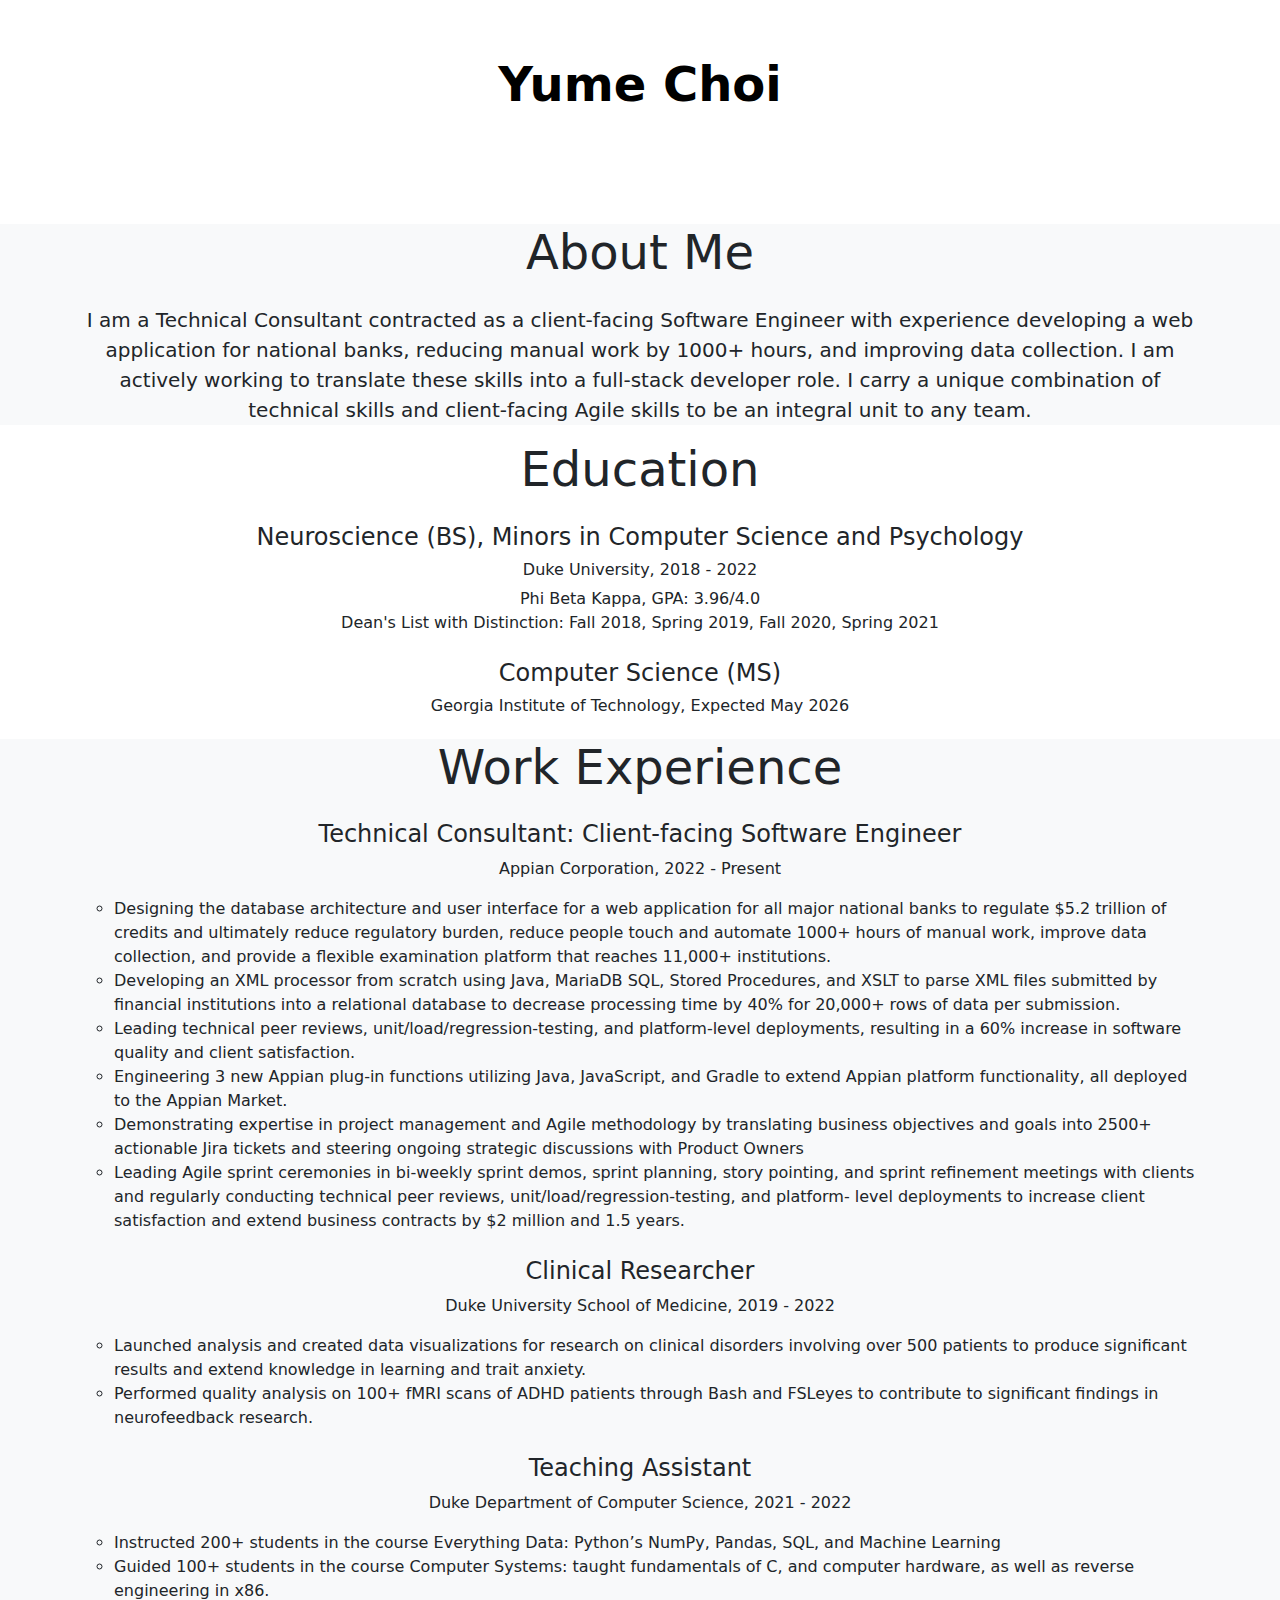
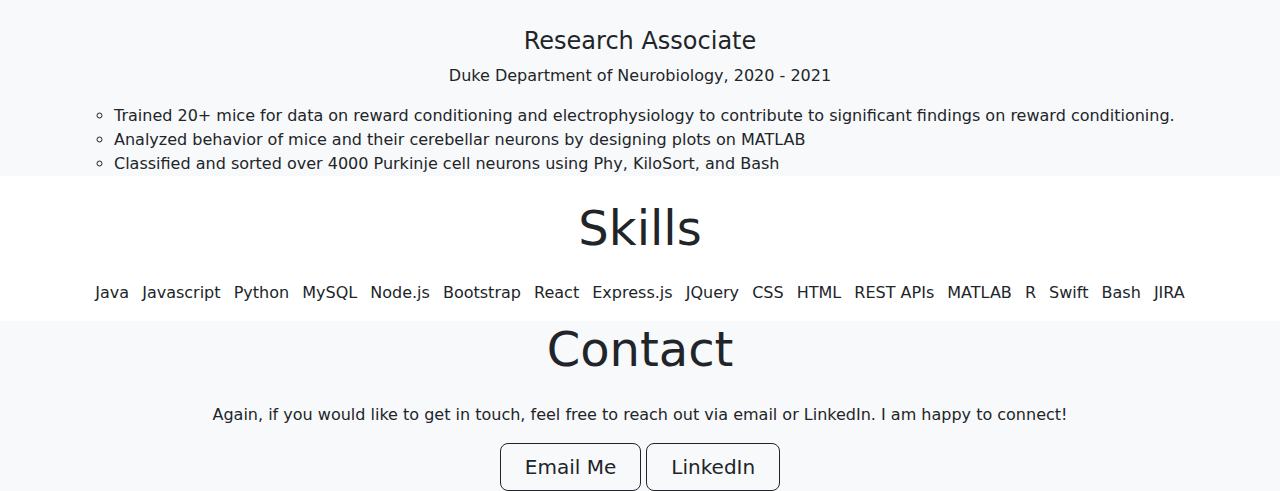
<file: about.html>
<!DOCTYPE html>
<html lang="en">
<head>
    <meta charset="UTF-8">
    <meta name="viewport" content="width=device-width, initial-scale=1.0">
    <title>Online Resume</title>
    <!-- Bootstrap CSS -->
    <link href="https://cdn.jsdelivr.net/npm/bootstrap@5.3.3/dist/css/bootstrap.min.css" rel="stylesheet" integrity="sha384-QWTKZyjpPEjISv5WaRU9OFeRpok6YctnYmDr5pNlyT2bRjXh0JMhjY6hW+ALEwIH" crossorigin="anonymous">
    <!-- Custom styles -->
</head>
<body>
    <div id="about">
      
<!-- Header -->
<header class="pink-wrapper text-white text-center py-5">
    <div class="container">
        <h1 class="h1 display-5 fw-bold text-body-emphasis py-2 text-center">Yume Choi</h1>
        <p class="lead">Full-Stack Developer | Technical Consultant | Lifelong Learner</p>
    </div>
</header>

<!-- Profile Summary -->
<section id="profile-summary" class="resume-section bg-light text-center">
    <div class="container">
        <h2 class="display-5 mb-4">About Me</h2>
        <p class="lead">I am a Technical Consultant contracted as a client-facing Software Engineer with experience developing 
            a web application for national banks, reducing manual work by 1000+ hours, and improving data collection. 
            I am actively working to translate these skills into a full-stack developer role. I carry a unique combination of 
            technical skills and client-facing Agile skills to be an integral unit to any team.</p>
    </div>
</section>

<!-- Education -->
<section id="education" class="resume-section text-center">
    <div class="container">
        <h2 class="display-5 mb-4">Education</h2>
        <ul class="list-unstyled">
            <li class="mb-4">
                <h4>Neuroscience (BS), Minors in Computer Science and Psychology</h4>
                <h6>Duke University, 2018 - 2022</h6>
                <h7>Phi Beta Kappa, GPA: 3.96/4.0</h7>
                <p>Dean's List with Distinction: Fall 2018, Spring 2019, Fall 2020, Spring 2021</p>
            </li>
            <li class="mb-4">
                <h4>Computer Science (MS)</h4>
                <h6>Georgia Institute of Technology, Expected May 2026</h6>
            </li>
        </ul>
    </div>
</section>

<!-- Work Experience -->
<section id="work-experience" class="resume-section bg-light text-center">
    <div class="container">
        <h2 class="display-5 mb-4">Work Experience</h2>
        <ul class="list-unstyled">
            <li class="mb-4">
                <h4>Technical Consultant: Client-facing Software Engineer</h4>
                <p>Appian Corporation, 2022 - Present</p>
                <ul class="text-start">
                    <li>Designing the database architecture and user interface for a web application for all major national banks to
                        regulate $5.2 trillion of credits and ultimately reduce regulatory burden, reduce people touch and automate 1000+ 
                        hours of manual work, improve data collection, and provide a flexible examination platform that reaches 11,000+ institutions.</li>
                    <li>Developing an XML processor from scratch using Java, MariaDB SQL, Stored Procedures, and XSLT to parse XML files submitted by financial 
                        institutions into a relational database to decrease processing time by 40% for 20,000+ rows of data per submission.</li>
                    <li>Leading technical peer reviews, unit/load/regression-testing, and platform-level deployments, resulting in a 60% increase in software quality and client satisfaction.</li>
                    <li>Engineering 3 new Appian plug-in functions utilizing Java, JavaScript, and Gradle to extend Appian platform functionality, all deployed to the Appian Market.</li>
                    <li>Demonstrating expertise in project management and Agile methodology by translating business objectives and goals into 2500+ actionable Jira tickets and steering ongoing strategic discussions with Product Owners</li>
                    <li>Leading Agile sprint ceremonies in bi-weekly sprint demos, sprint planning, story pointing, and sprint refinement meetings with clients and regularly conducting technical peer reviews, 
                        unit/load/regression-testing, and platform- level deployments to increase client satisfaction and extend business contracts by $2 million and 1.5 years.</li>
                </ul>
            </li>
            <li class="mb-4">
                <h4>Clinical Researcher</h4>
                <p>Duke University School of Medicine, 2019 - 2022</p>
                <ul class="text-start">
                    <li>Launched analysis and created data visualizations for research on clinical disorders involving over 500 patients to produce significant results and extend knowledge in learning and trait anxiety.</li>
                    <li>Performed quality analysis on 100+ fMRI scans of ADHD patients through Bash and FSLeyes to contribute to significant findings in neurofeedback research.</li>
                </ul>
            </li>
            <li class="mb-4">
                <h4>Teaching Assistant</h4>
                <p>Duke Department of Computer Science, 2021 - 2022</p>
                <ul class="text-start">
                    <li>Instructed 200+ students in the course Everything Data: Python’s NumPy, Pandas, SQL, and Machine Learning</li>
                    <li>Guided 100+ students in the course Computer Systems: taught fundamentals of C, and computer hardware, as
                        well as reverse engineering in x86.</li>
                </ul>
            </li>
            <li class="mb-4">
                <h4>Research Associate</h4>
                <p>Duke Department of Neurobiology, 2020 - 2021</p>
                <ul class="text-start">
                    <li>Trained 20+ mice for data on reward conditioning and electrophysiology to contribute to significant findings on reward conditioning.</li>
                    <li>Analyzed behavior of mice and their cerebellar neurons by designing plots on MATLAB</li>
                    <li>Classified and sorted over 4000 Purkinje cell neurons using Phy, KiloSort, and Bash</li>
                </ul>
            </li>
        </ul>
    </div>
</section>

<!-- Skills -->
<section id="skills" class="resume-section text-center">
    <div class="container">
        <h2 class="display-5 mb-4">Skills</h2>
        <ul class="list-inline">
            <li class="list-inline-item">Java</li>
            <li class="list-inline-item">Javascript</li>
            <li class="list-inline-item">Python</li>
            <li class="list-inline-item">MySQL</li>
            <li class="list-inline-item">Node.js</li>
            <li class="list-inline-item">Bootstrap</li>
            <li class="list-inline-item">React</li>
            <li class="list-inline-item">Express.js</li>
            <li class="list-inline-item">JQuery</li>
            <li class="list-inline-item">CSS</li>
            <li class="list-inline-item">HTML</li>
            <li class="list-inline-item">REST APIs</li>
            <li class="list-inline-item">MATLAB</li>
            <li class="list-inline-item">R</li>
            <li class="list-inline-item">Swift</li>
            <li class="list-inline-item">Bash</li>
            <li class="list-inline-item">JIRA</li>
        </ul>
    </div>
</section>

<!-- Contact -->
<section id="contact" class="resume-section bg-light text-center">
    <div class="container">
        <h2 class="display-5 mb-4">Contact</h2>
        <p>Again, if you would like to get in touch, feel free to reach out via email or LinkedIn. I am happy to connect!</p>
        <a href="mailto:yumechoi17@gmail.com" class="btn btn-outline-dark btn-lg px-4">Email Me</a>
        <a href="https://www.linkedin.com/in/yume-choi" class="btn btn-outline-dark btn-lg px-4">LinkedIn</a>
    </div>
</section>
</div>
<!-- Bootstrap JS and dependencies -->
<script src="https://cdn.jsdelivr.net/npm/bootstrap@5.3.3/dist/js/bootstrap.bundle.min.js" integrity="sha384-YvpcrYf0tY3lHB60NNkmXc5s9fDVZLESaAA55NDzOxhy9GkcIdslK1eN7N6jIeHz" crossorigin="anonymous"></script>
</body>
</html>
</file>
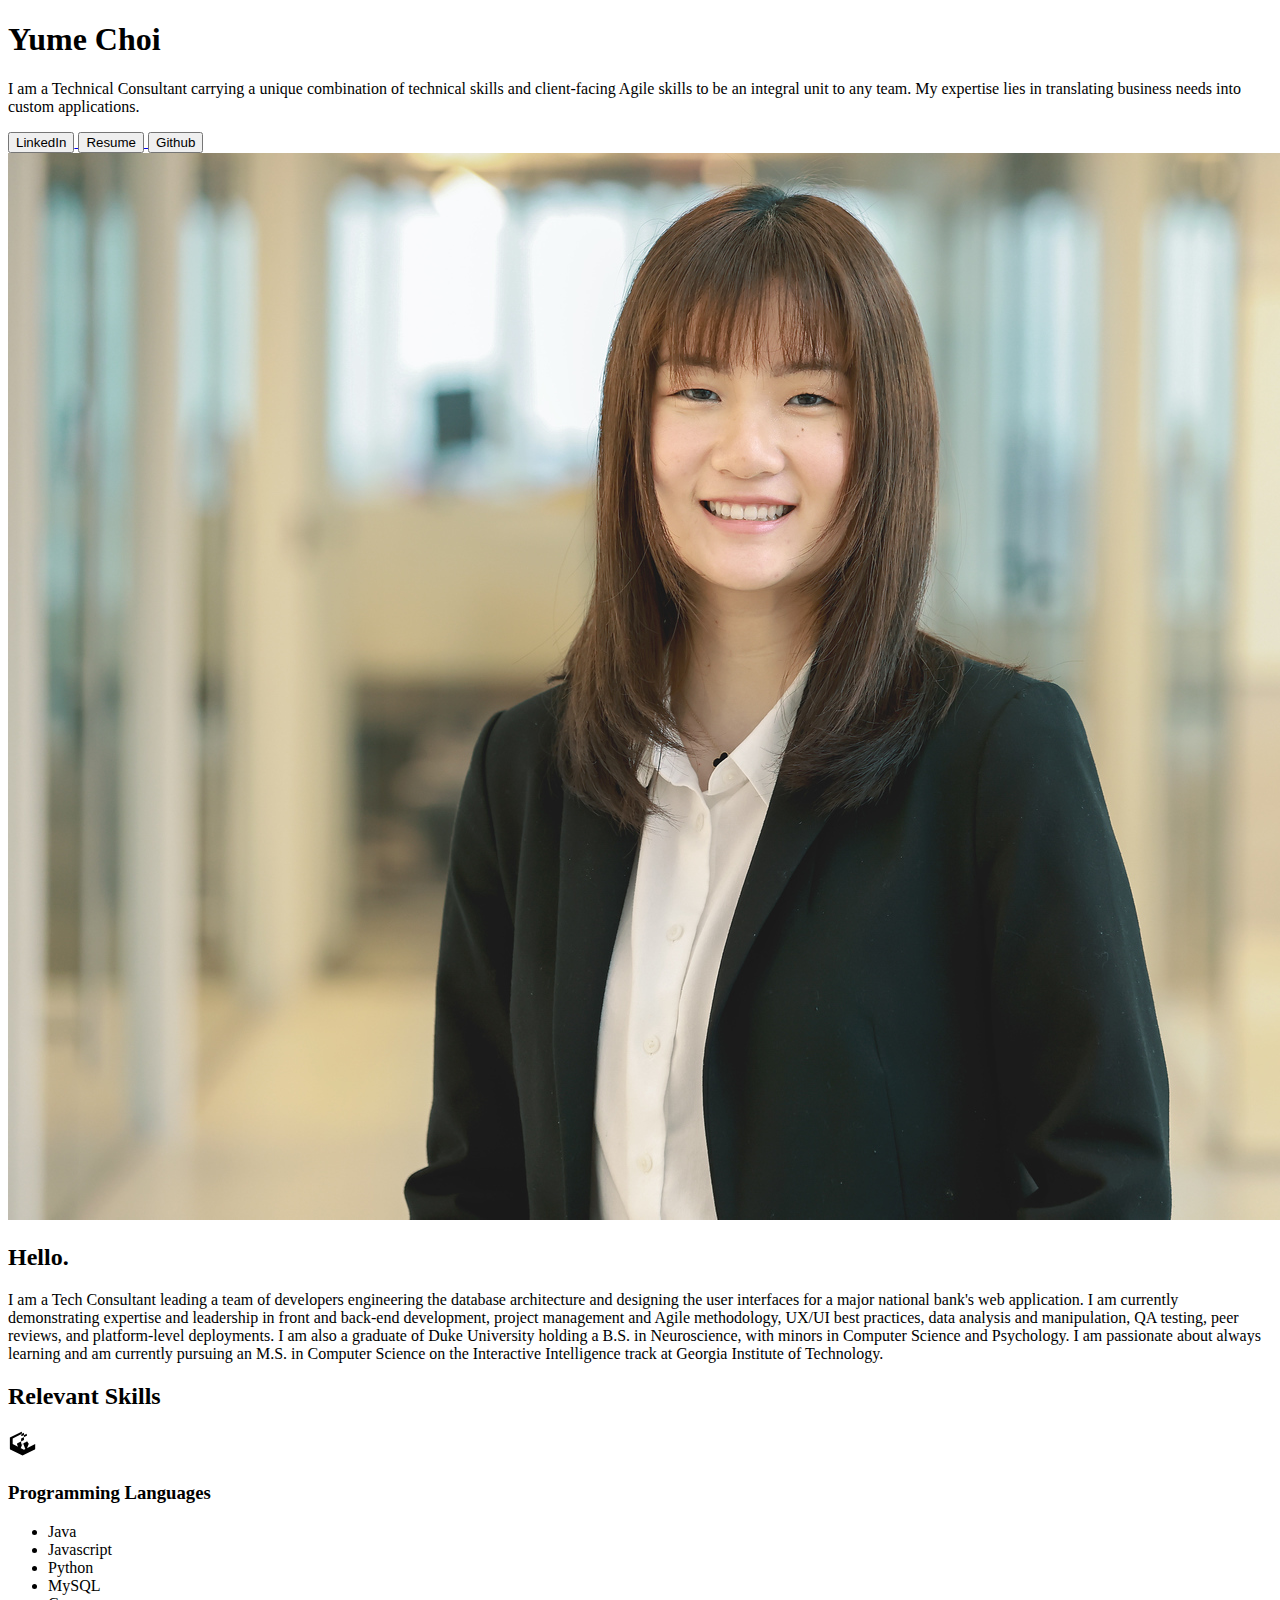
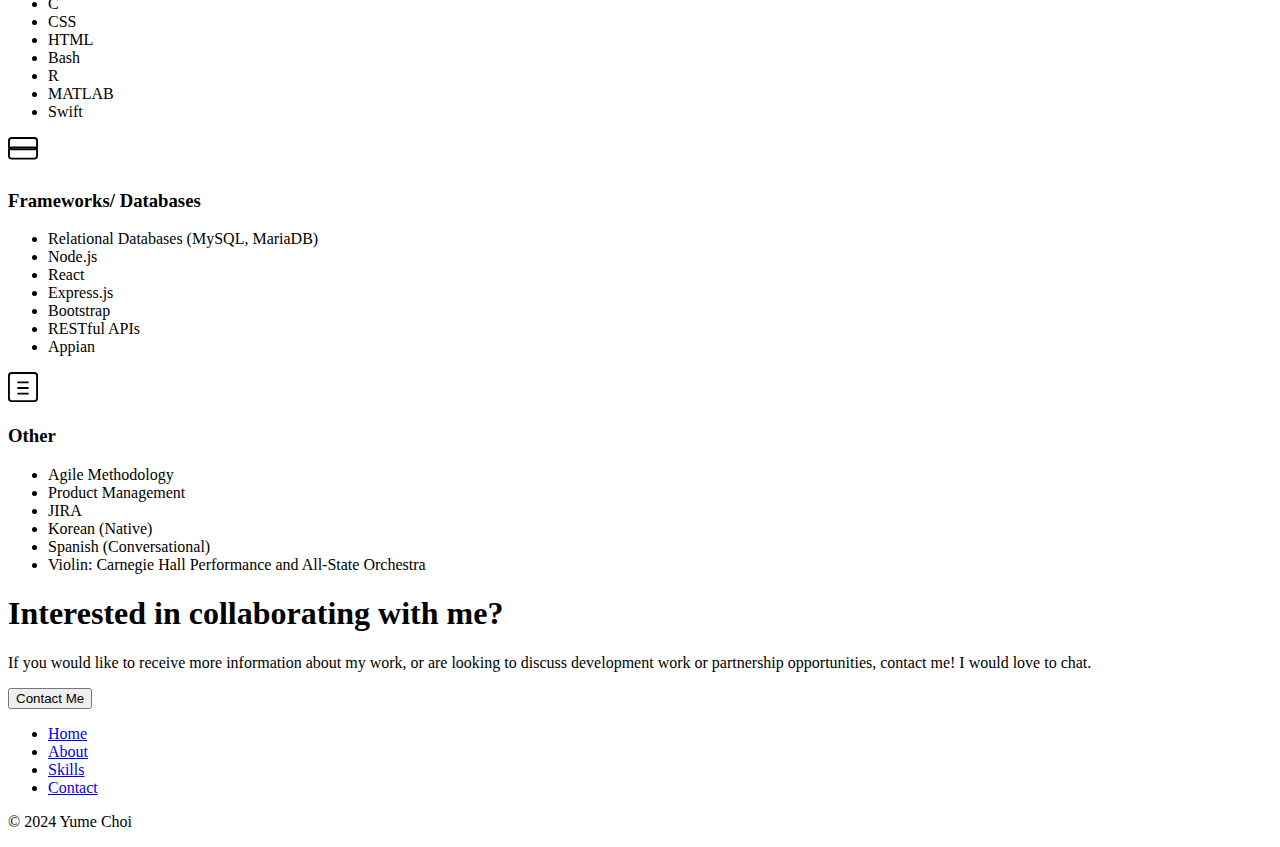
<file: home.html>
<!DOCTYPE html>
<html lang="en">
<head>
    <meta charset="UTF-8">
    <meta http-equiv="X-UA-Compatible" content="IE=edge">
    <meta name="viewport" content="width=device-width, initial-scale=1.0">
    <title>Document</title>
</head>
<body>
    <div id="home">
        <!-- Hero -->
        <div class="pink-wrapper" class="px-1000 py-100 text-center">
            <h1 class="h1 display-5 fw-bold text-body-emphasis py-2 text-center">Yume Choi</h1>
            <div class="col-lg-6 mx-auto">
                <p class="lead mb-4 py-2 text-center">I am a Technical Consultant carrying a unique combination of technical skills and client-facing Agile skills to be an integral unit to any team. My expertise lies in translating business needs into custom applications.</p>
                <div class="d-grid gap-2 d-sm-flex justify-content-sm-center py-2">
                    <a href="https://www.linkedin.com/in/yume-choi">
                        <button type="button" class="btn btn-outline-dark btn-lg px-4">LinkedIn</button>
                    </a>
                    <a href="./Yume Choi Resume July 2024.pdf">
                        <button type="button" class="btn btn-outline-dark btn-lg px-4">Resume</button>
                    </a>
                    <a href="https://github.com/yumechoi1/">
                        <button type="button" class="btn btn-outline-dark btn-lg px-4">Github</button>
                    </a>
                </div>
            </div>
        </div>

        <!-- Profile -->
        <section id="testimonial">
            <div class="mb-5">
                <div class="p-5 text-center bg-body-tertiary">
                    <div class="container pb-5">
                        <img class="my-2 profile-img" src="./images/Headshot.jpeg" alt="Headshot">
                        <h2 class="text-body-emphasis my-2">Hello.</h2>
                        <p class="col-lg-8 mx-auto lead">I am a Tech Consultant leading a team of developers engineering the database architecture and designing the user interfaces for a major national bank's web application. I am currently demonstrating expertise and leadership in front and back-end development, project management and Agile methodology, UX/UI best practices, data analysis and manipulation, QA testing, peer reviews, and platform-level deployments. I am also a graduate of Duke University holding a B.S. in Neuroscience, with minors in Computer Science and Psychology. I am passionate about always learning and am currently pursuing an M.S. in Computer Science on the Interactive Intelligence track at Georgia Institute of Technology.</p>
                    </div>
                </div>
            </div>
        </section>

        <!-- Skills -->
        <section id="skills">
            <div class="container px-4 py-5" id="hanging-icons">
                <h2 class="pb-2 border-bottom">Relevant Skills</h2>
                <div class="row g-4 py-5 row-cols-1 row-cols-lg-3">
                    <div class="col d-flex align-items-start">
                        <div class="icon-square text-body-emphasis bg-body-secondary d-inline-flex align-items-center justify-content-center fs-4 flex-shrink-0 me-3">
                            <!-- Replace with appropriate SVG -->
                            <svg xmlns="http://www.w3.org/2000/svg" width="30" height="30" fill="currentColor" class="bi bi-code" viewBox="0 0 16 16">
                                <path d="M7.485 1.006a.5.5 0 0 0-.485 0l-6 3A.5.5 0 0 0 1 4v6a.5.5 0 0 0 .485.5l6 3a.5.5 0 0 0 .53 0l6-3a.5.5 0 0 0 .485-.5V7.5l-6 3-6-3V4.5l6-3v3.79l-3.447 1.724a.5.5 0 0 0-.211.658l.95 2.365a.5.5 0 0 0 .842 0l.95-2.365a.5.5 0 0 0-.211-.658L7 8.29V4.5l3-1.5V6.21l-1.553.776a.5.5 0 0 0-.211.658l.95 2.365a.5.5 0 0 0 .842 0l.95-2.365a.5.5 0 0 0-.211-.658L10 5.71V2.006l-2.515 1.257a.5.5 0 0 0-.485 0z"/>
                            </svg>
                        </div>
                        <div>
                            <h3 class="fs-2 text-body-emphasis">Programming Languages</h3>
                            <ul>
                                <li>Java</li>
                                <li>Javascript</li>
                                <li>Python</li>
                                <li>MySQL</li>
                                <li>C</li>
                                <li>CSS</li>
                                <li>HTML</li>
                                <li>Bash</li>
                                <li>R</li>
                                <li>MATLAB</li>
                                <li>Swift</li>
                            </ul>
                        </div>
                    </div>
                    <div class="col d-flex align-items-start">
                        <div class="icon-square text-body-emphasis bg-body-secondary d-inline-flex align-items-center justify-content-center fs-4 flex-shrink-0 me-3">
                            <!-- Replace with appropriate SVG -->
                            <svg xmlns="http://www.w3.org/2000/svg" width="30" height="30" fill="currentColor" class="bi bi-database" viewBox="0 0 16 16">
                                <path d="M0 2a2 2 0 0 1 2-2h12a2 2 0 0 1 2 2v3a2 2 0 0 1-2 2H2a2 2 0 0 1-2-2V2zm2-1a1 1 0 0 0-1 1v3a1 1 0 0 0 1 1h12a1 1 0 0 0 1-1V2a1 1 0 0 0-1-1H2z"/>
                                <path d="M0 7a2 2 0 0 1 2-2h12a2 2 0 0 1 2 2v3a2 2 0 0 1-2 2H2a2 2 0 0 1-2-2V7zm2-1a1 1 0 0 0-1 1v3a1 1 0 0 0 1 1h12a1 1 0 0 0 1-1V7a1 1 0 0 0-1-1H2z"/>
                            </svg>
                        </div>
                        <div>
                            <h3 class="fs-2 text-body-emphasis">Frameworks/ Databases</h3>
                            <ul>
                                <li>Relational Databases (MySQL, MariaDB)</li>
                                <li>Node.js</li>
                                <li>React</li>
                                <li>Express.js</li>
                                <li>Bootstrap</li>
                                <li>RESTful APIs</li>
                                <li>Appian</li>
                            </ul>
                        </div>
                    </div>
                    <div class="col d-flex align-items-start">
                        <div class="icon-square text-body-emphasis bg-body-secondary d-inline-flex align-items-center justify-content-center fs-4 flex-shrink-0 me-3">
                            <!-- Replace with appropriate SVG -->
                            <svg xmlns="http://www.w3.org/2000/svg" width="30" height="30" fill="currentColor" class="bi bi-card-list" viewBox="0 0 16 16">
                                <path d="M0 2a2 2 0 0 1 2-2h12a2 2 0 0 1 2 2v12a2 2 0 0 1-2 2H2a2 2 0 0 1-2-2V2zm2-1a1 1 0 0 0-1 1v12a1 1 0 0 0 1 1h12a1 1 0 0 0 1-1V2a1 1 0 0 0-1-1H2z"/>
                                <path d="M11 5H5v1h6V5zm0 3H5v1h6V8zm0 3H5v1h6v-1z"/>
                            </svg>
                        </div>
                        <div>
                            <h3 class="fs-2 text-body-emphasis">Other</h3>
                            <ul>
                                <li>Agile Methodology</li>
                                <li>Product Management</li>
                                <li>JIRA</li>
                                <li>Korean (Native)</li>
                                <li>Spanish (Conversational)</li>
                                <li>Violin: Carnegie Hall Performance and All-State Orchestra</li>
                            </ul>
                        </div>
                    </div>
                </div>
            </div>
        </section>

        <!-- Contact -->
        <section id="contact">
            <div class="my-5">
                <div class="p-5 text-center bg-body-tertiary">
                    <div class="container py-5">
                        <h1 class="text-body-emphasis">Interested in collaborating with me?</h1>
                        <p class="col-lg-8 mx-auto lead">
                            If you would like to receive more information about my work, or are looking to discuss development work or partnership opportunities, contact me! I would love to chat.
                        </p>
                        <a href="mailto:yumechoi17@gmail.com">
                            <button type="button" class="btn btn-outline-dark btn-lg px-4">Contact Me</button>
                        </a>
                    </div>
                </div>
            </div>
        </section>

        <!-- Footer -->
        <footer class="py-3 my-4">
            <ul class="nav justify-content-center border-bottom pb-3 mb-3">
                <li class="nav-item"><a href="#header-wrapper" class="nav-link px-2 text-body-secondary">Home</a></li>
                <li class="nav-item"><a href="#testimonial" class="nav-link px-2 text-body-secondary">About</a></li>
                <li class="nav-item"><a href="#skills" class="nav-link px-2 text-body-secondary">Skills</a></li>
                <li class="nav-item"><a href="#contact" class="nav-link px-2 text-body-secondary">Contact</a></li>
            </ul>
            <p class="text-center text-body-secondary">© 2024 Yume Choi</p>
        </footer>
    </div>
</body>
</html>
</file>
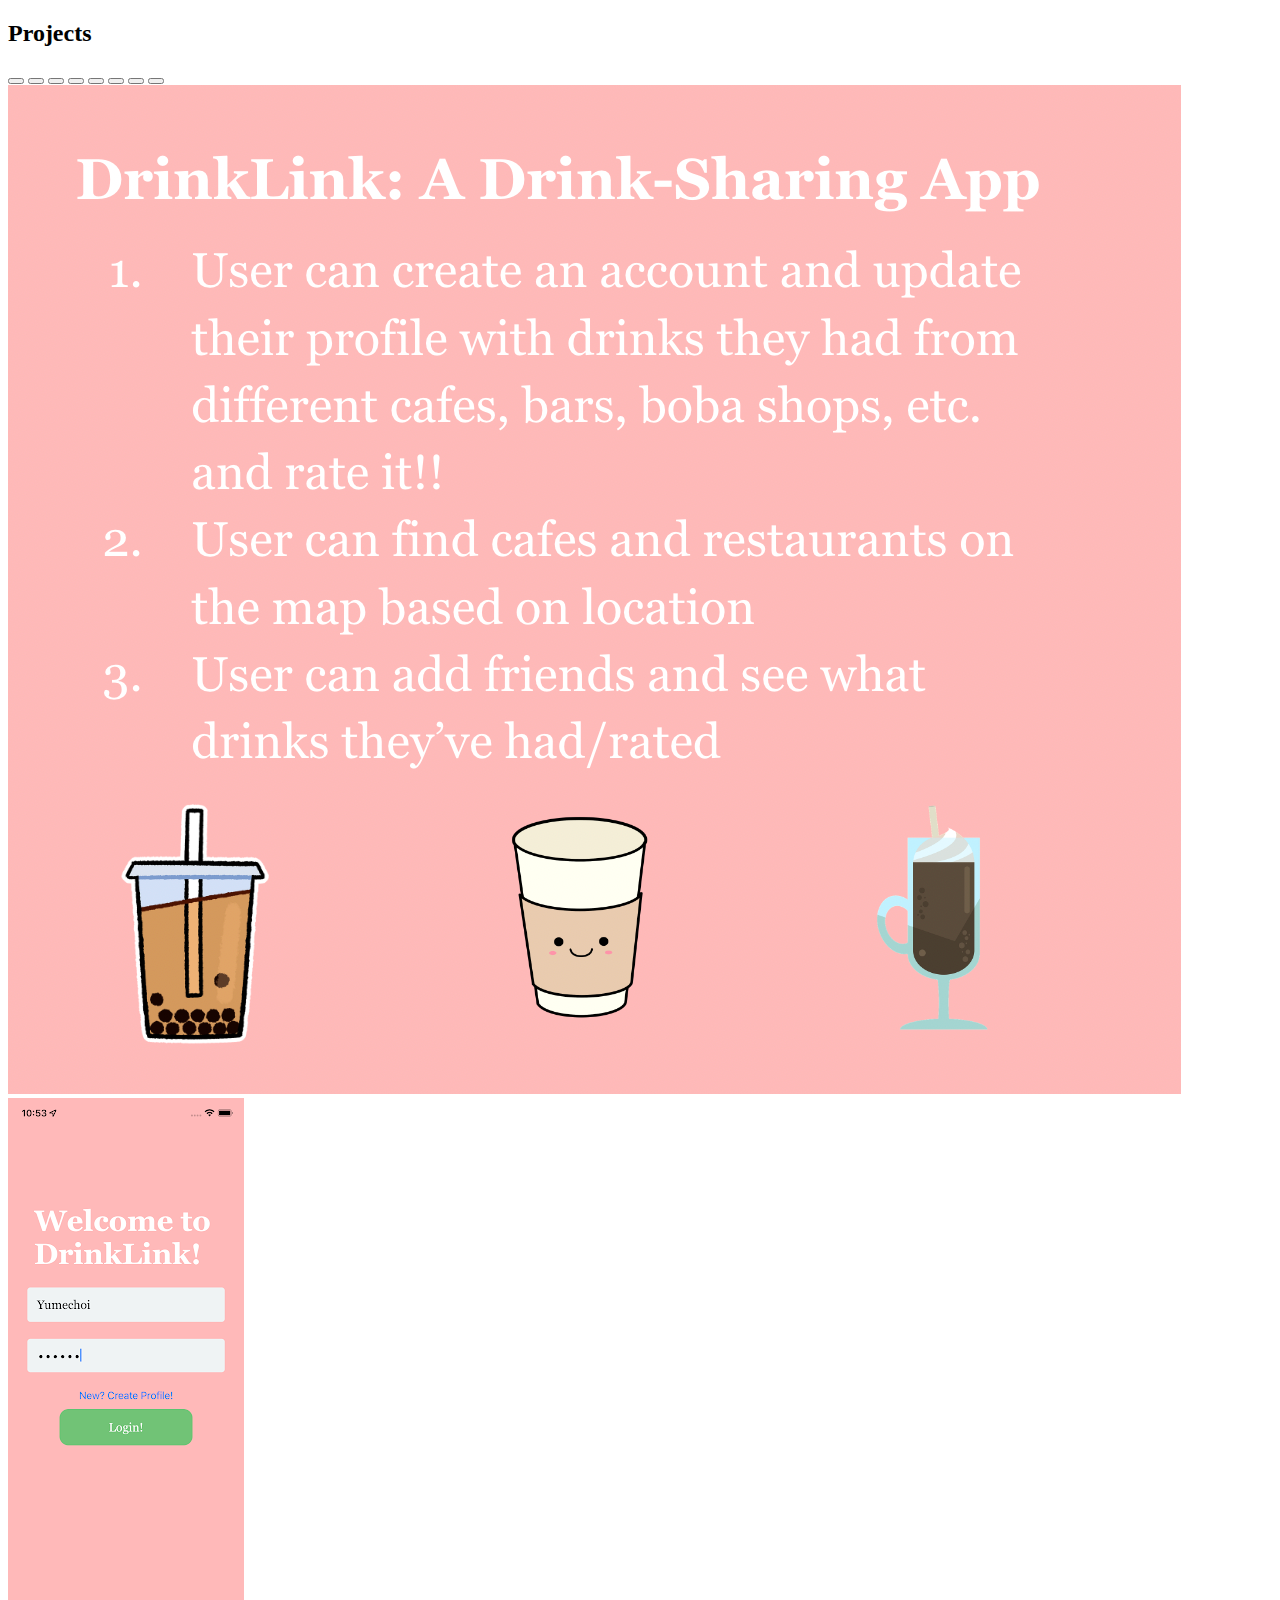
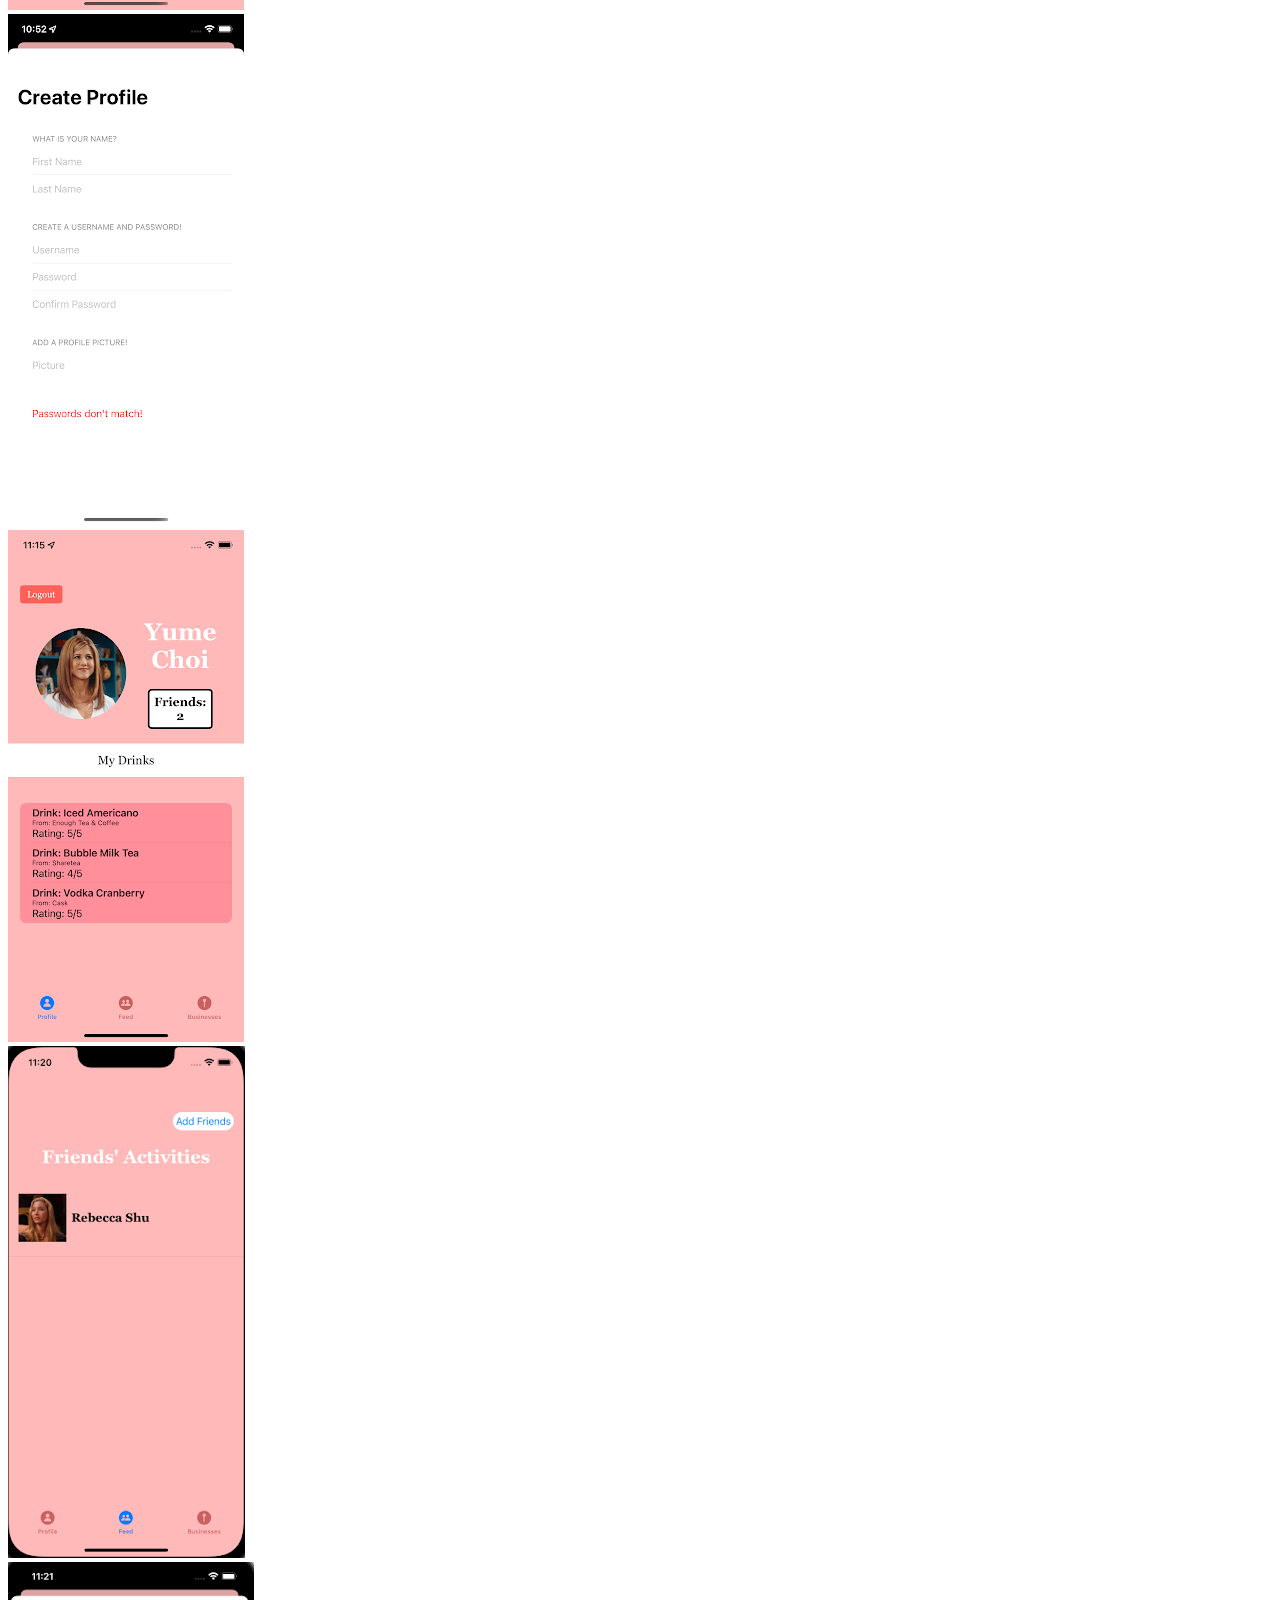
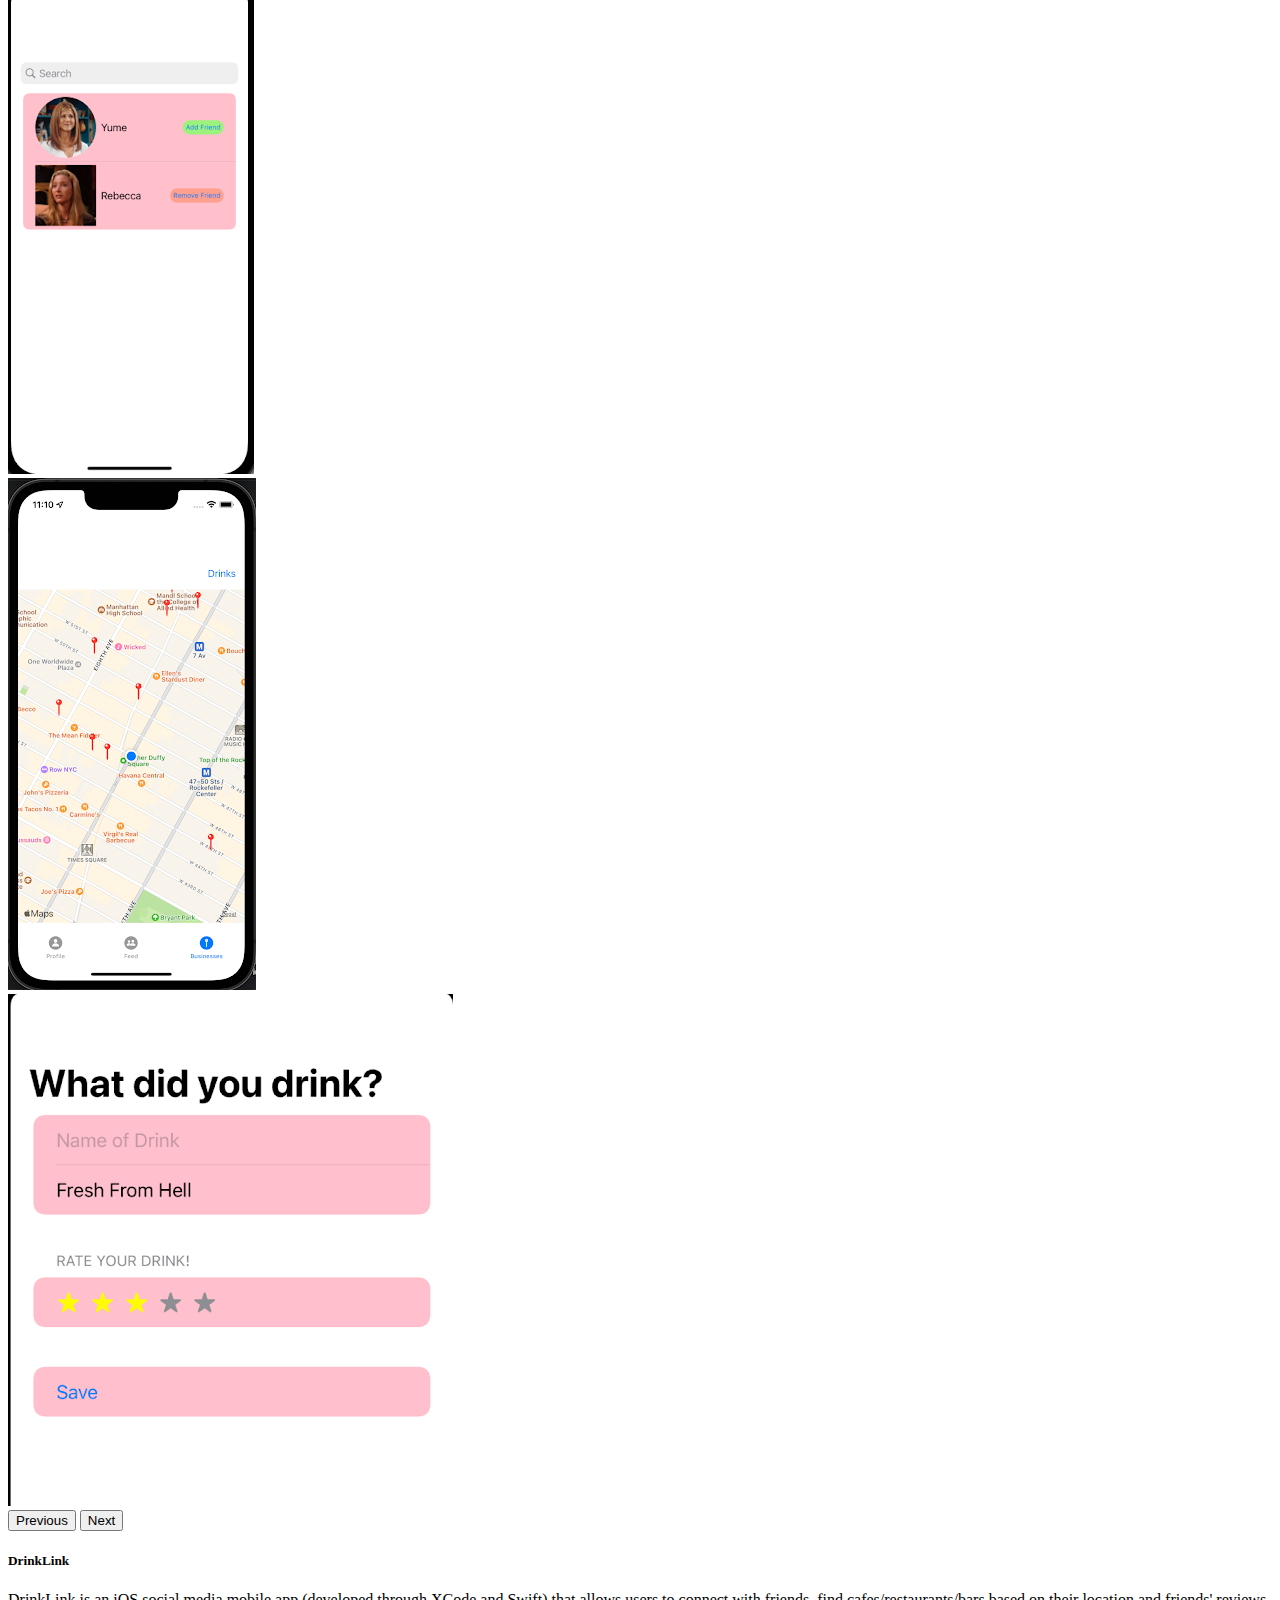
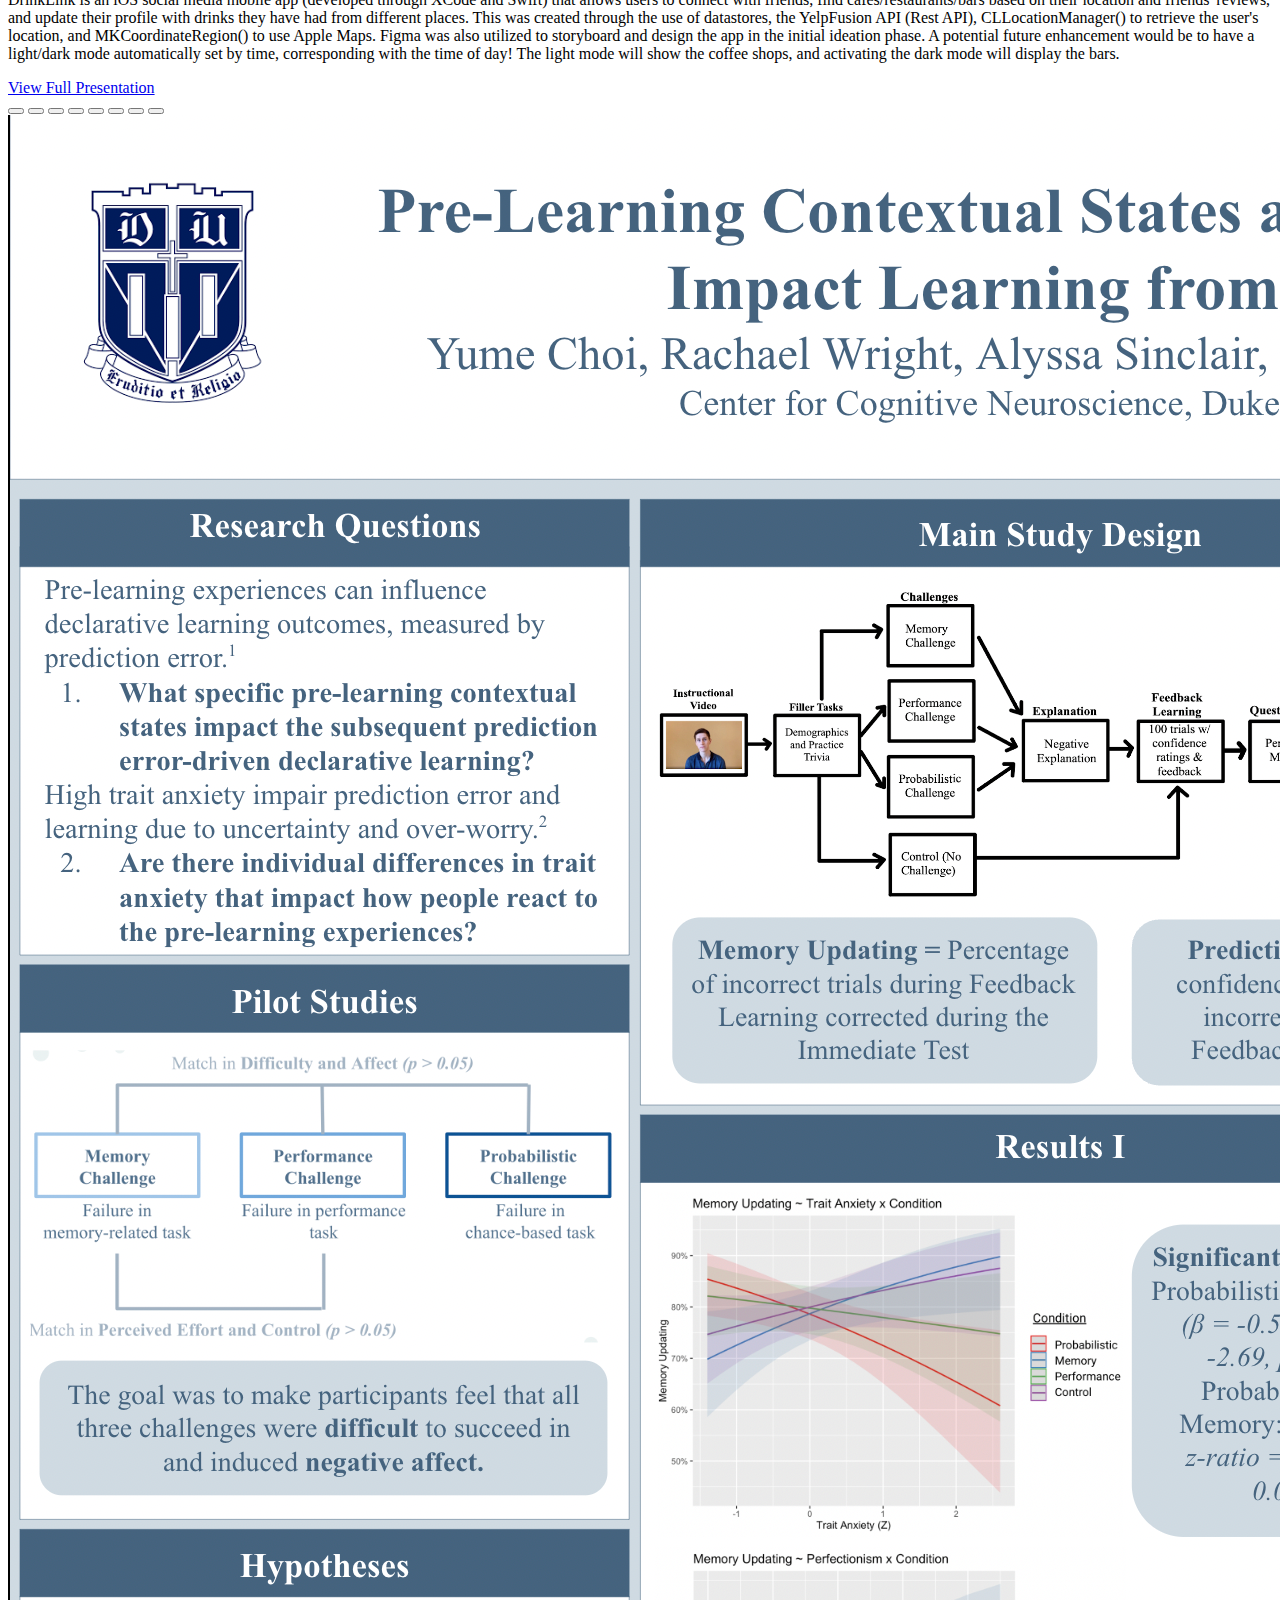
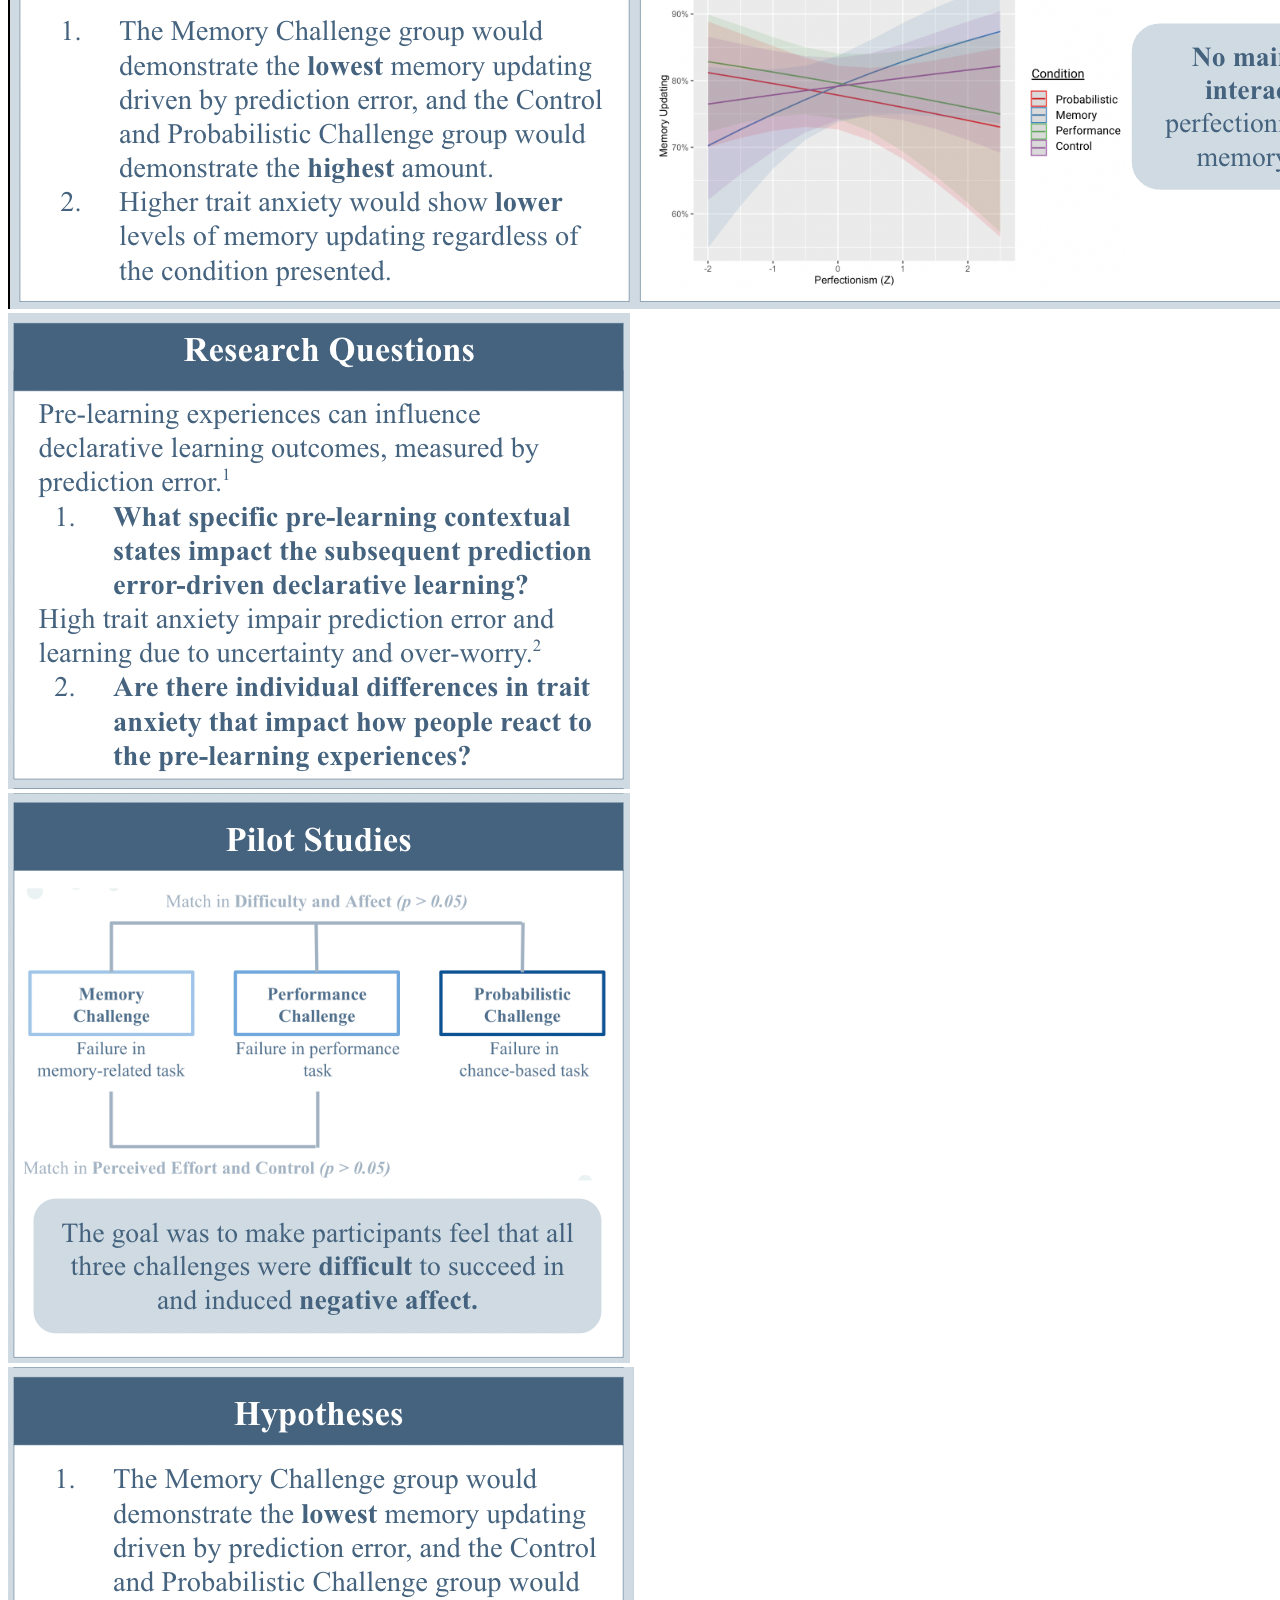
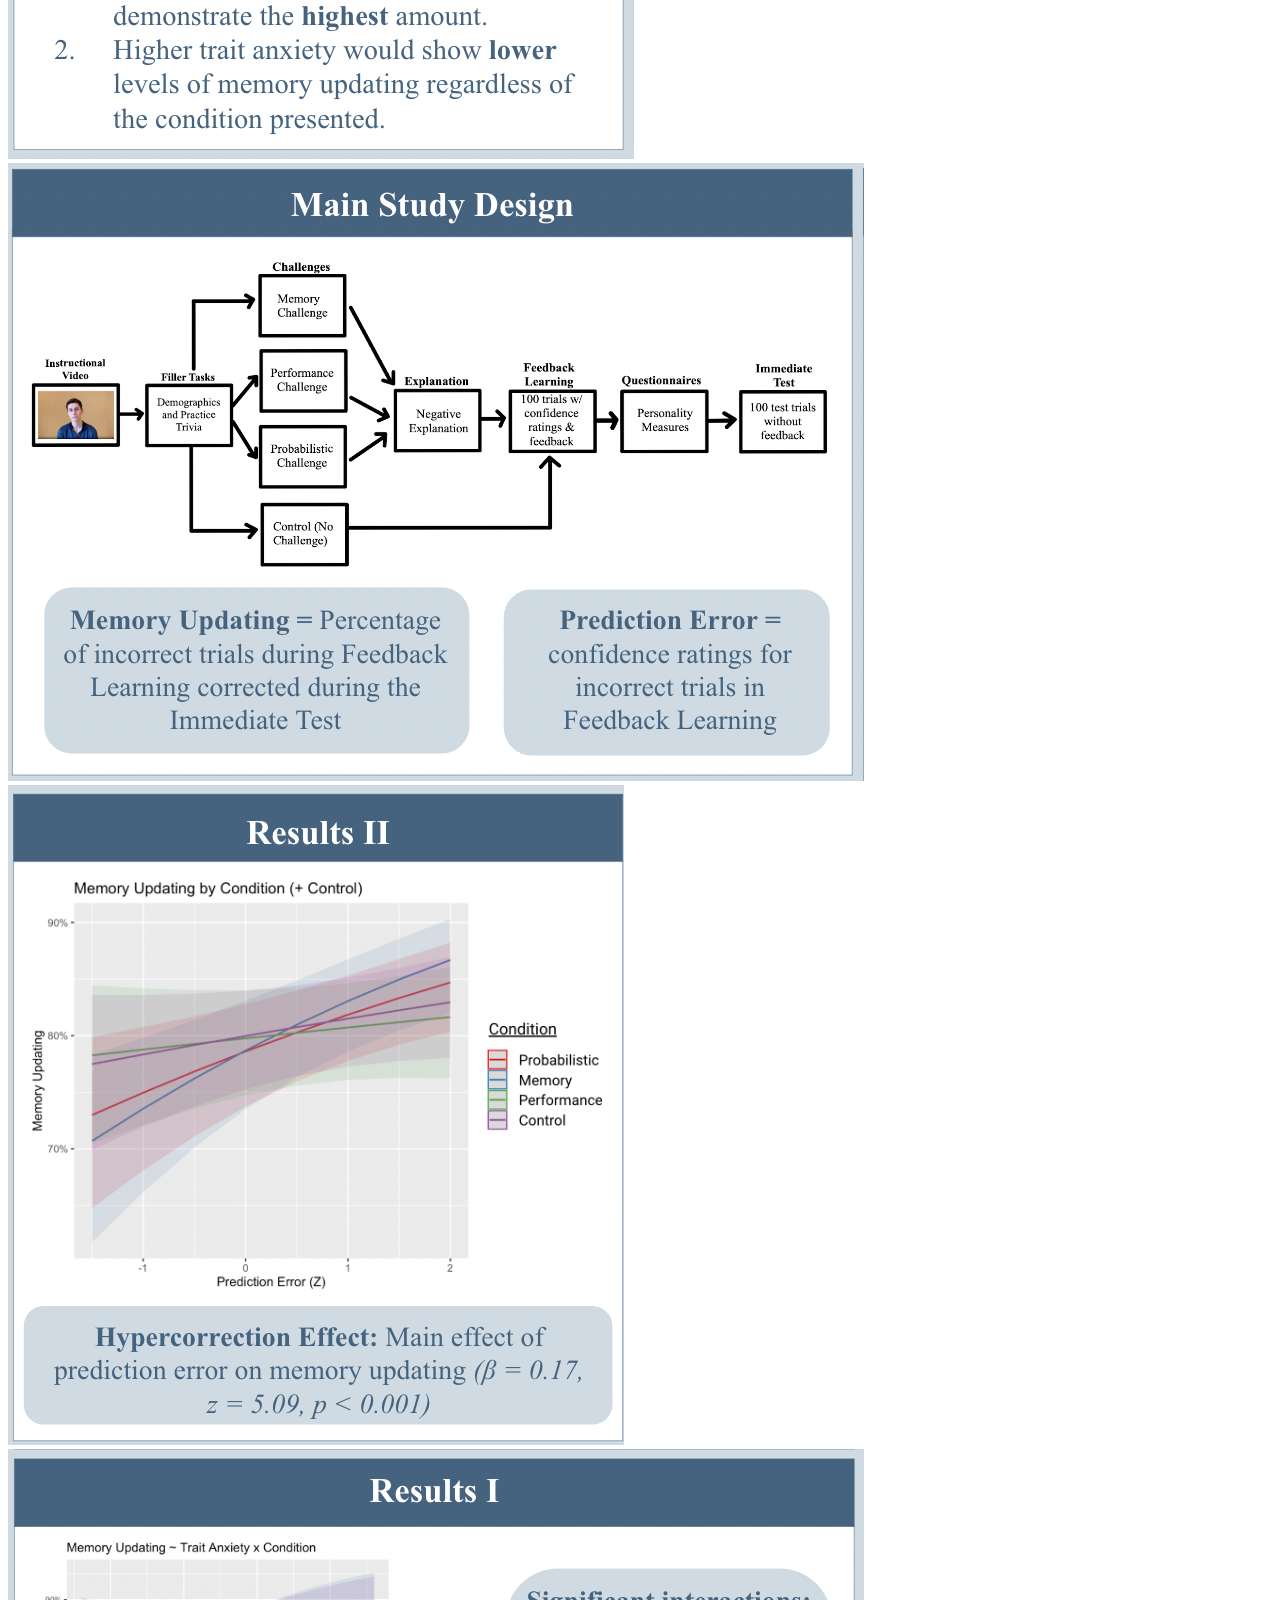
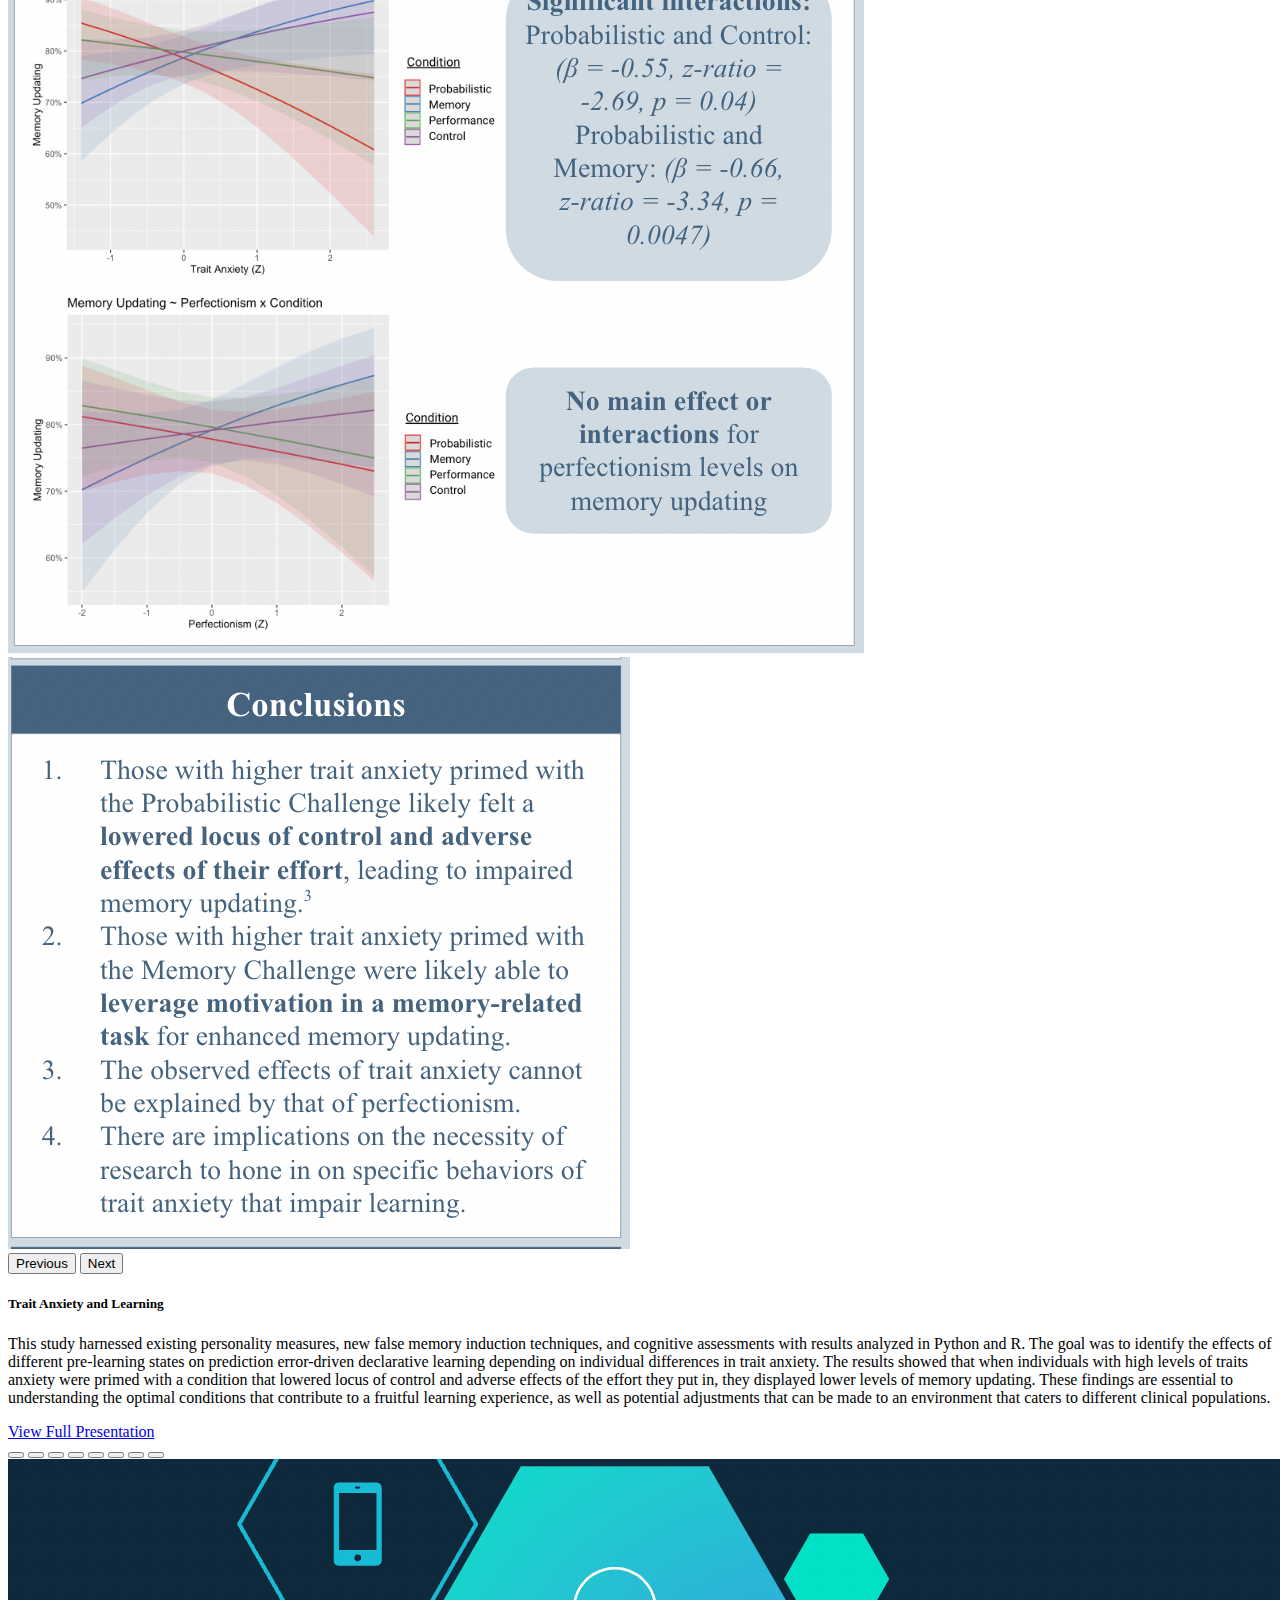
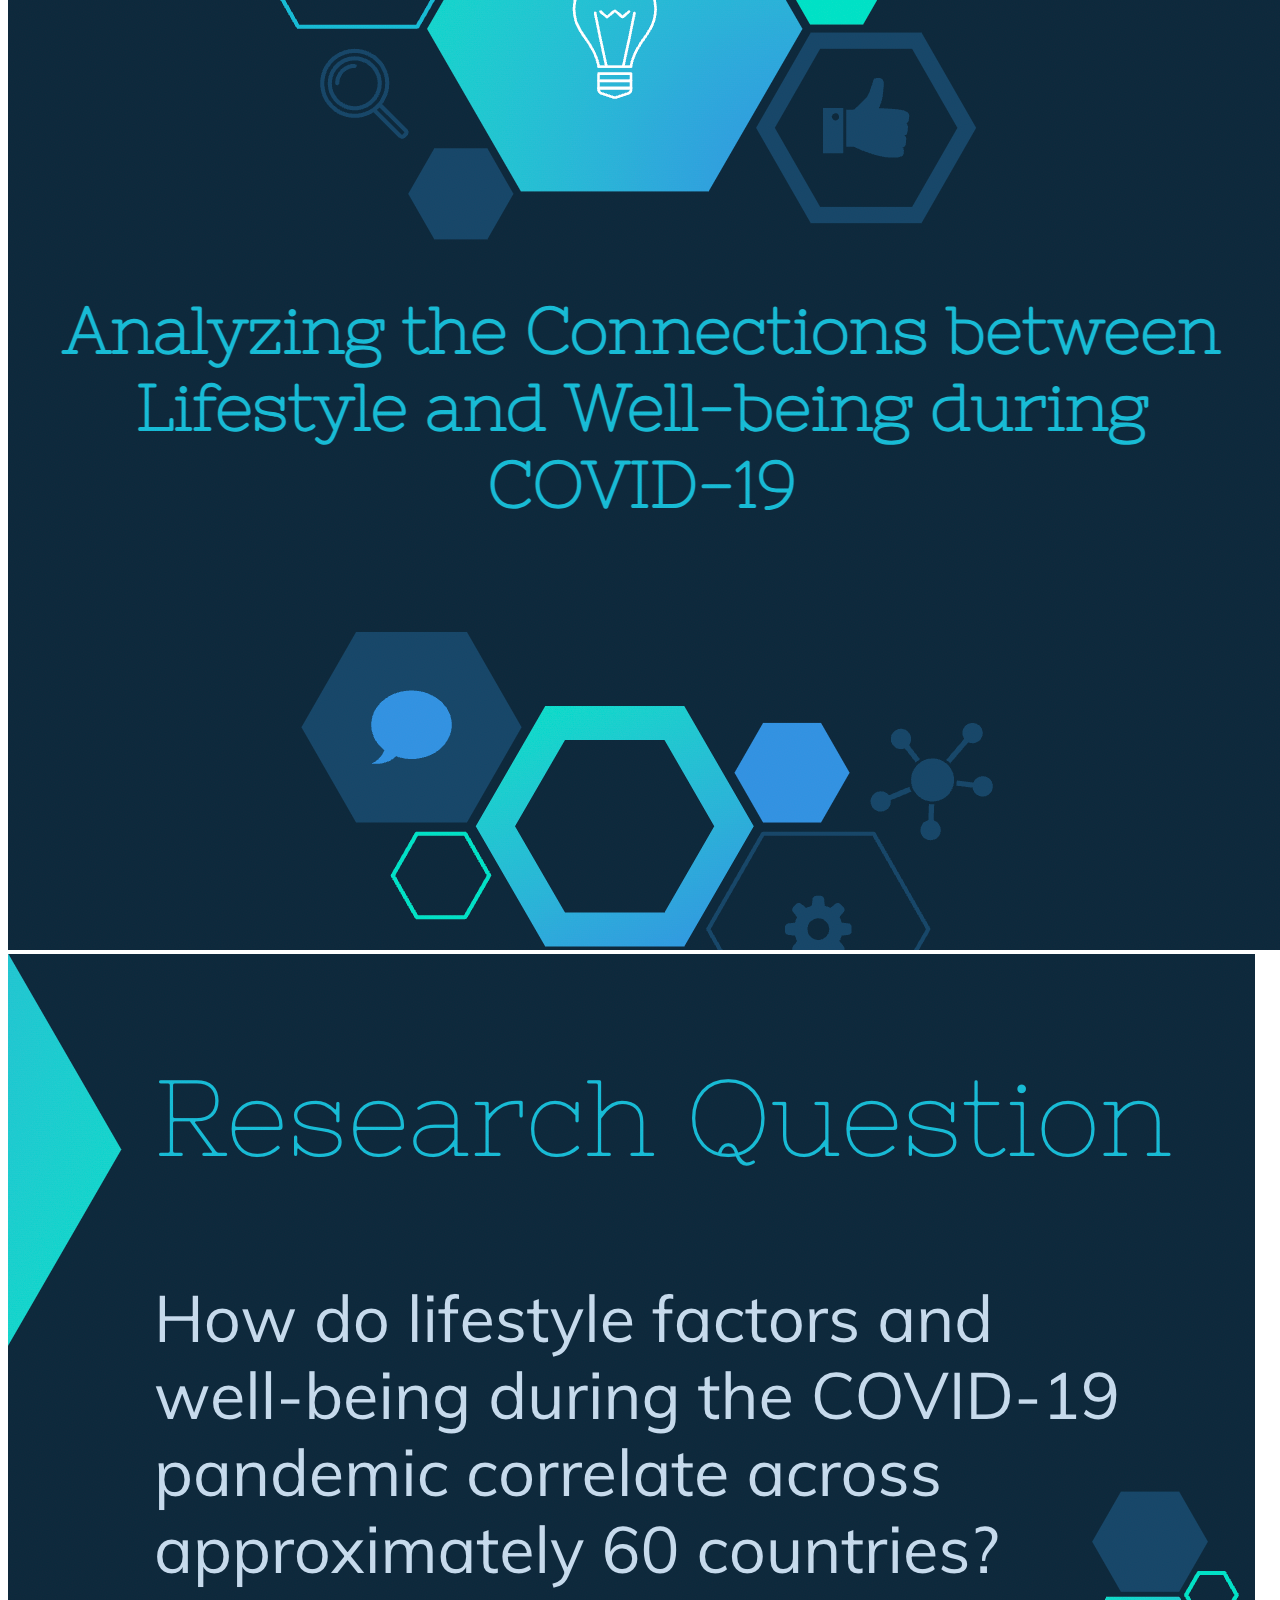
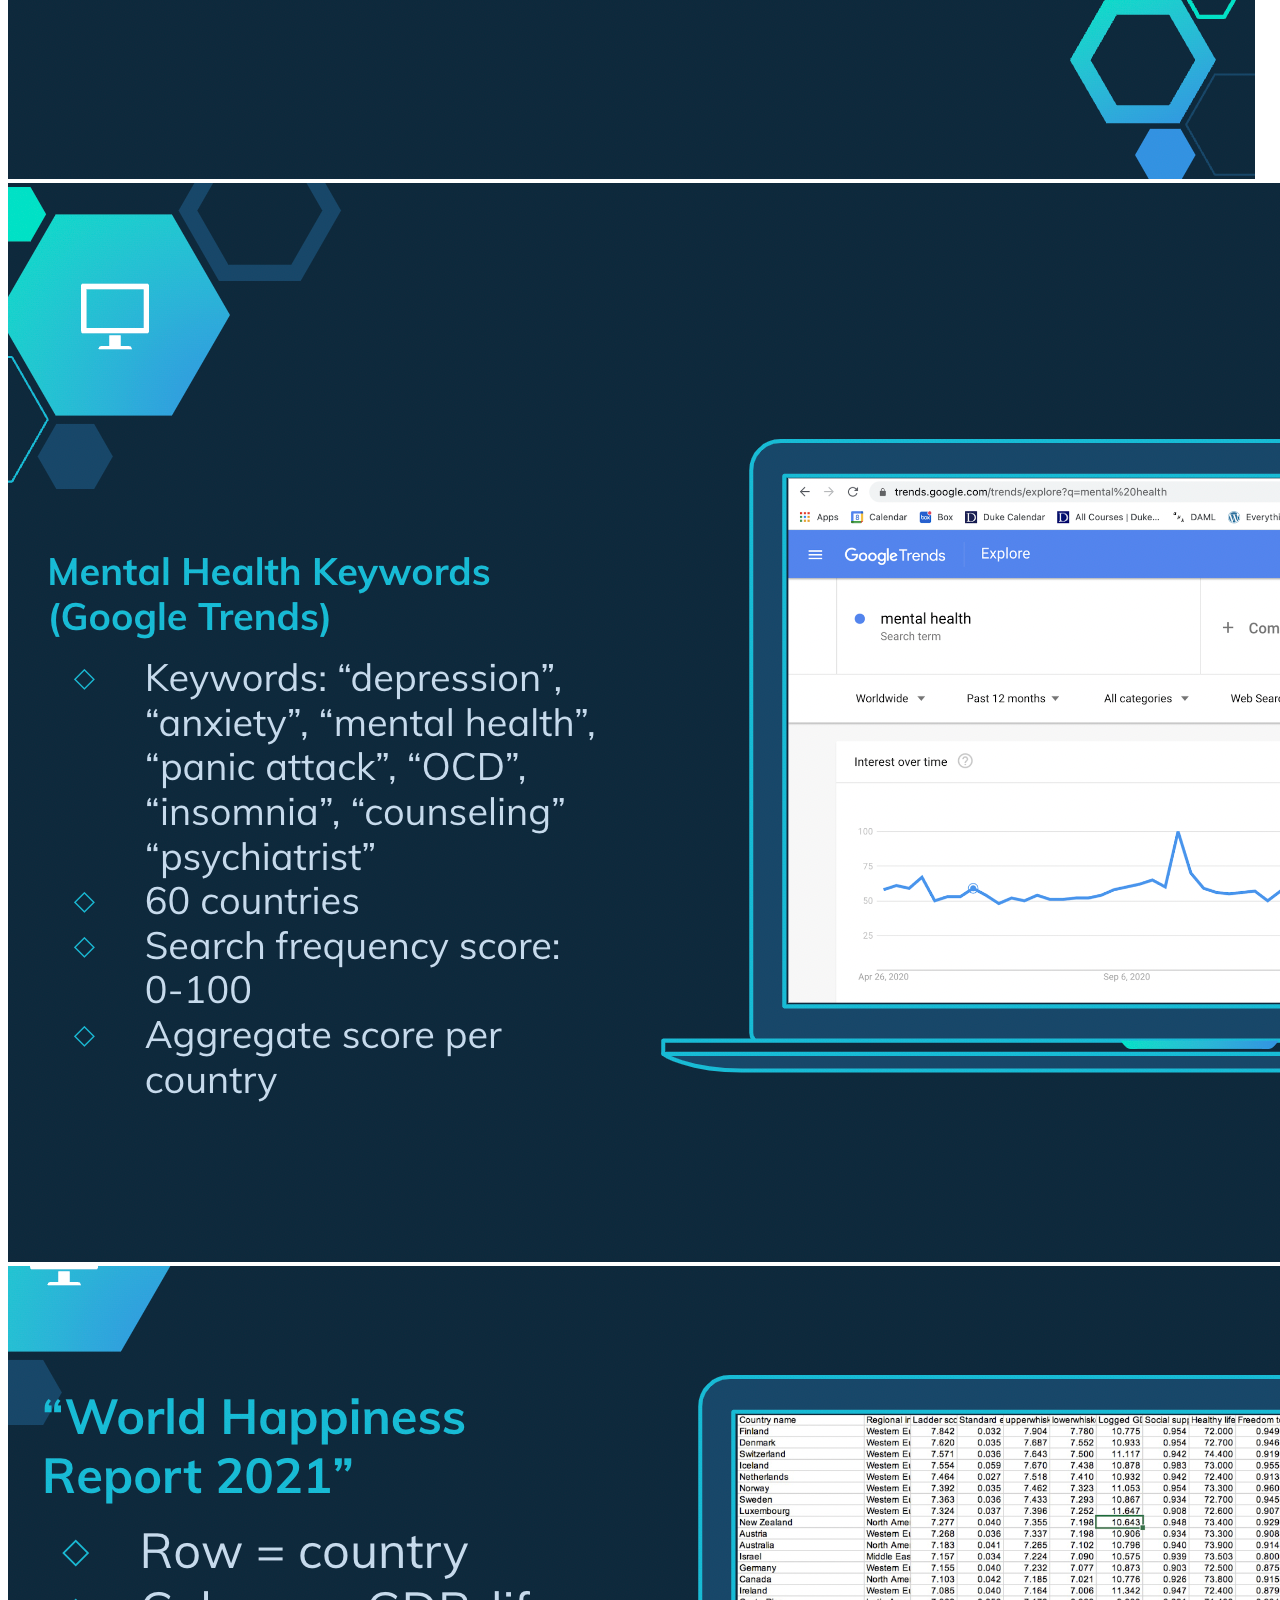
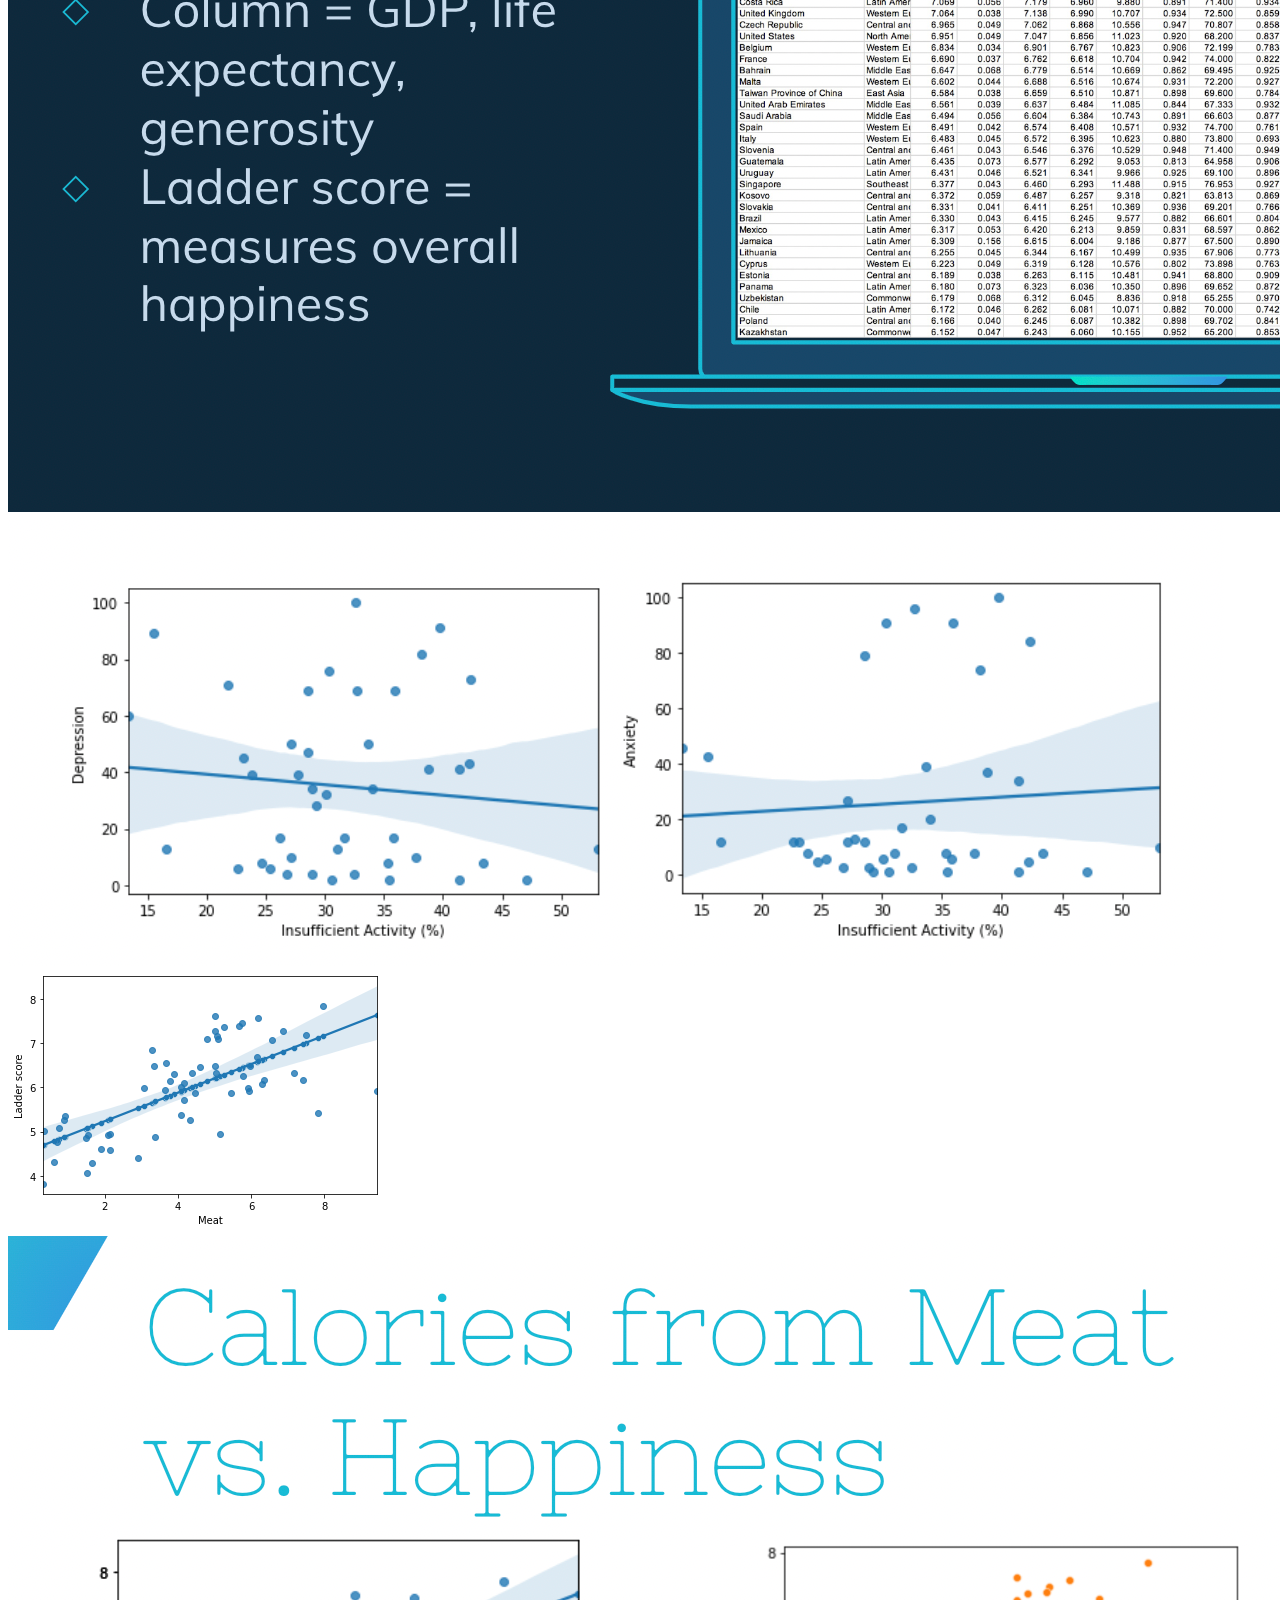
<file: projects.html>
<!DOCTYPE html>
<html lang="en">
<head>
    <meta charset="UTF-8">
    <meta http-equiv="X-UA-Compatible" content="IE=edge">
    <meta name="viewport" content="width=device-width, initial-scale=1.0">
    <title>Document</title>
</head>
<body>
    <div id="projects">
        <section id="projects" class="py-5 bg-light">
          <div class="container">
              <h2 class="display-4 text-center mb-5">Projects</h2>
              <div class="row">
                  <div class="col-md-4">
                      <div class="card mb-4">
                        <div id="carouselExampleCaptions1" class="carousel slide">
                          <div class="carousel-indicators">
                            <button type="button" data-bs-target="#carouselExampleCaptions1" data-bs-slide-to="0" class="active" aria-current="true" aria-label="Slide 1"></button>
                            <button type="button" data-bs-target="#carouselExampleCaptions1" data-bs-slide-to="1" aria-label="Slide 2"></button>
                            <button type="button" data-bs-target="#carouselExampleCaptions1" data-bs-slide-to="2" aria-label="Slide 3"></button>
                            <button type="button" data-bs-target="#carouselExampleCaptions1" data-bs-slide-to="3" aria-label="Slide 4"></button>
                            <button type="button" data-bs-target="#carouselExampleCaptions1" data-bs-slide-to="4" aria-label="Slide 5"></button>
                            <button type="button" data-bs-target="#carouselExampleCaptions1" data-bs-slide-to="5" aria-label="Slide 6"></button>
                            <button type="button" data-bs-target="#carouselExampleCaptions1" data-bs-slide-to="6" aria-label="Slide 7"></button>
                            <button type="button" data-bs-target="#carouselExampleCaptions1" data-bs-slide-to="7" aria-label="Slide 8"></button>
                          </div>
                          <div class="carousel-inner">
                            <div class="carousel-item active">
                              <img src="./images/DrinkLink0.png" class="d-block w-100" alt="Login Page">
                            </div>
                            <div class="carousel-item">
                              <img src="./images/DrinkLink1.png" class="d-block w-100" alt="Login Page">
                            </div>
                            <div class="carousel-item">
                              <img src="./images/DrinkLink2.png" class="d-block w-100" alt="...">
                            </div>
                            <div class="carousel-item">
                              <img src="./images/DrinkLink3.png" class="d-block w-100" alt="...">
                            </div>
                            <div class="carousel-item">
                              <img src="./images/DrinkLink4.png" class="d-block w-100" alt="...">
                            </div>
                            <div class="carousel-item">
                              <img src="./images/DrinkLink5.png" class="d-block w-100" alt="...">
                            </div>
                            <div class="carousel-item">
                              <img src="./images/DrinkLink6.png" class="d-block w-100" alt="...">
                            </div>
                            <div class="carousel-item">
                              <img src="./images/DrinkLink7.png" class="d-block w-100" alt="...">
                            </div>
                          </div>
                          <button class="carousel-control-prev" type="button" data-bs-target="#carouselExampleCaptions1" data-bs-slide="prev">
                            <span class="carousel-control-prev-icon" aria-hidden="true"></span>
                            <span class="visually-hidden">Previous</span>
                          </button>
                          <button class="carousel-control-next" type="button" data-bs-target="#carouselExampleCaptions1" data-bs-slide="next">
                            <span class="carousel-control-next-icon" aria-hidden="true"></span>
                            <span class="visually-hidden">Next</span>
                          </button>
                        </div>
                          <div class="card-body">
                              <h5 class="card-title">DrinkLink</h5>
                              <p class="card-text">DrinkLink is an iOS social media mobile app (developed through XCode and Swift) that allows users to connect with friends,
                                 find cafes/restaurants/bars based on their location and friends' reviews,
                                and update their profile with drinks they have had from different places. 
                              This was created through the use of datastores, the YelpFusion API (Rest API),
                              CLLocationManager() to retrieve the user's location, 
                              and MKCoordinateRegion() to use Apple Maps. Figma was also utilized to storyboard and design the app in the initial ideation phase.
                            A potential future enhancement would be to have a light/dark mode automatically set by time, corresponding with the time of day! The light mode will show the coffee shops,
                          and activating the dark mode will display the bars.  </p>
                              <a href="./DrinkLink Demo Slides.pdf" class="btn btn-outline-dark">View Full Presentation</a>
                          </div>
                      </div>
                  </div>
                  <div class="col-md-4">
                      <div class="card mb-4">
                        <div id="carouselExampleCaptions2" class="carousel slide">
                          <div class="carousel-indicators">
                            <button type="button" data-bs-target="#carouselExampleCaptions2" data-bs-slide-to="0" class="active" aria-current="true" aria-label="Slide 1"></button>
                            <button type="button" data-bs-target="#carouselExampleCaptions2" data-bs-slide-to="1" aria-label="Slide 2"></button>
                            <button type="button" data-bs-target="#carouselExampleCaptions2" data-bs-slide-to="2" aria-label="Slide 3"></button>
                            <button type="button" data-bs-target="#carouselExampleCaptions2" data-bs-slide-to="3" aria-label="Slide 4"></button>
                            <button type="button" data-bs-target="#carouselExampleCaptions2" data-bs-slide-to="4" aria-label="Slide 5"></button>
                            <button type="button" data-bs-target="#carouselExampleCaptions2" data-bs-slide-to="5" aria-label="Slide 6"></button>
                            <button type="button" data-bs-target="#carouselExampleCaptions2" data-bs-slide-to="6" aria-label="Slide 7"></button>
                            <button type="button" data-bs-target="#carouselExampleCaptions2" data-bs-slide-to="7" aria-label="Slide 8"></button>
                          </div>
                          <div class="carousel-inner">
                            <div class="carousel-item active">
                              <img src="./images/Thesis1.png" class="d-block w-100" alt="Login Page">
                            </div>
                            <div class="carousel-item">
                              <img src="./images/Thesis2.png" class="d-block w-100" alt="...">
                            </div>
                            <div class="carousel-item">
                              <img src="./images/Thesis3.png" class="d-block w-100" alt="...">
                            </div>
                            <div class="carousel-item">
                              <img src="./images/Thesis4.png" class="d-block w-100" alt="...">
                            </div>
                            <div class="carousel-item">
                              <img src="./images/Thesis5.png" class="d-block w-100" alt="...">
                            </div>
                            <div class="carousel-item">
                              <img src="./images/Thesis6.png" class="d-block w-100" alt="...">
                            </div>
                            <div class="carousel-item">
                              <img src="./images/Thesis7.png" class="d-block w-100" alt="...">
                            </div>
                            <div class="carousel-item">
                              <img src="./images/Thesis8.png" class="d-block w-100" alt="...">
                            </div>
                          </div>
                          <button class="carousel-control-prev" type="button" data-bs-target="#carouselExampleCaptions2" data-bs-slide="prev">
                            <span class="carousel-control-prev-icon" aria-hidden="true"></span>
                            <span class="visually-hidden">Previous</span>
                          </button>
                          <button class="carousel-control-next" type="button" data-bs-target="#carouselExampleCaptions2" data-bs-slide="next">
                            <span class="carousel-control-next-icon" aria-hidden="true"></span>
                            <span class="visually-hidden">Next</span>
                          </button>
                        </div>
                          <div class="card-body">
                              <h5 class="card-title">Trait Anxiety and Learning </h5>
                              <p class="card-text"> This study harnessed existing personality measures, new false memory induction techniques, and cognitive assessments with results analyzed in Python and R. The goal 
                                 was to identify the effects of different pre-learning states on prediction error-driven declarative learning depending on individual 
                                 differences in trait anxiety. The results showed that when individuals with high levels of traits anxiety were primed with a condition 
                                 that lowered locus of control and adverse effects of the effort they put in, they displayed lower levels of memory updating. These findings are 
                                 essential to understanding the optimal conditions that contribute to a fruitful learning experience, as well as potential adjustments that can be 
                                 made to an environment that caters to different clinical populations. </p>
                              <a href="./Thesis Presentation.pdf" class="btn btn-outline-dark">View Full Presentation</a>
                          </div>
                      </div>
                  </div>
                  <div class="col-md-4">
                    <div class="card mb-4">
                      <div id="carouselExampleCaptions3" class="carousel slide">
                        <div class="carousel-indicators">
                          <button type="button" data-bs-target="#carouselExampleCaptions3" data-bs-slide-to="0" class="active" aria-current="true" aria-label="Slide 1"></button>
                          <button type="button" data-bs-target="#carouselExampleCaptions3" data-bs-slide-to="1" aria-label="Slide 2"></button>
                          <button type="button" data-bs-target="#carouselExampleCaptions3" data-bs-slide-to="2" aria-label="Slide 3"></button>
                          <button type="button" data-bs-target="#carouselExampleCaptions3" data-bs-slide-to="3" aria-label="Slide 4"></button>
                          <button type="button" data-bs-target="#carouselExampleCaptions3" data-bs-slide-to="4" aria-label="Slide 5"></button>
                          <button type="button" data-bs-target="#carouselExampleCaptions3" data-bs-slide-to="5" aria-label="Slide 6"></button>
                          <button type="button" data-bs-target="#carouselExampleCaptions3" data-bs-slide-to="6" aria-label="Slide 7"></button>
                          <button type="button" data-bs-target="#carouselExampleCaptions2" data-bs-slide-to="7" aria-label="Slide 8"></button>
                        </div>
                        <div class="carousel-inner">
                          <div class="carousel-item active">
                            <img src="./images/Data1.png" class="d-block w-100" alt="Login Page">
                          </div>
                          <div class="carousel-item">
                            <img src="./images/Data2.png" class="d-block w-100" alt="...">
                          </div>
                          <div class="carousel-item">
                            <img src="./images/Data3.png" class="d-block w-100" alt="...">
                          </div>
                          <div class="carousel-item">
                            <img src="./images/Data4.png" class="d-block w-100" alt="...">
                          </div>
                          <div class="carousel-item">
                            <img src="./images/Data5.png" class="d-block w-100" alt="...">
                          </div>
                          <div class="carousel-item">
                            <img src="./images/Data6.png" class="d-block w-100" alt="...">
                          </div>
                          <div class="carousel-item">
                            <img src="./images/Data7.png" class="d-block w-100" alt="...">
                          </div>
                          <div class="carousel-item">
                            <img src="./images/Data8.png" class="d-block w-100" alt="...">
                          </div>
                        </div>
                        <button class="carousel-control-prev" type="button" data-bs-target="#carouselExampleCaptions3" data-bs-slide="prev">
                          <span class="carousel-control-prev-icon" aria-hidden="true"></span>
                          <span class="visually-hidden">Previous</span>
                        </button>
                        <button class="carousel-control-next" type="button" data-bs-target="#carouselExampleCaptions3" data-bs-slide="next">
                          <span class="carousel-control-next-icon" aria-hidden="true"></span>
                          <span class="visually-hidden">Next</span>
                        </button>
                      </div>
                        <div class="card-body">
                            <h5 class="card-title">Lifestyle and COVID-19 </h5>
                            <p class="card-text"> The research question was: How do lifestyle factors and well-being during the COVID-19 pandemic correlate across approximately 60 countries? The lifestyle factors 
                              were measured by exercise, diet, and social support. Well-being factors were calculated by the country’s overall happiness score in the World Happiness Report and mental health as measured by 
                              Google search terms such as “depression”, “anxiety”, and “insomnia” during the past year. We conducted data analysis in the form of data wrangling, manipulation, and visualization in Python and SQL. 
                              The results found a positive correlation between meat consumption and happiness in a country (linear regression, r^2=0.66, MSE=5.32), and we found no significant correlation between diet, mental health,
                              exercise, and happiness. 
                            </p>
                            <a href="./COVID-19 and Lifestyle Project.pdf" class="btn btn-outline-dark">View Full Presentation</a>
                        </div>
                    </div>
                </div>
              </div>
          </div>
      </section>
      </div>
</body>
</html>
</file>
